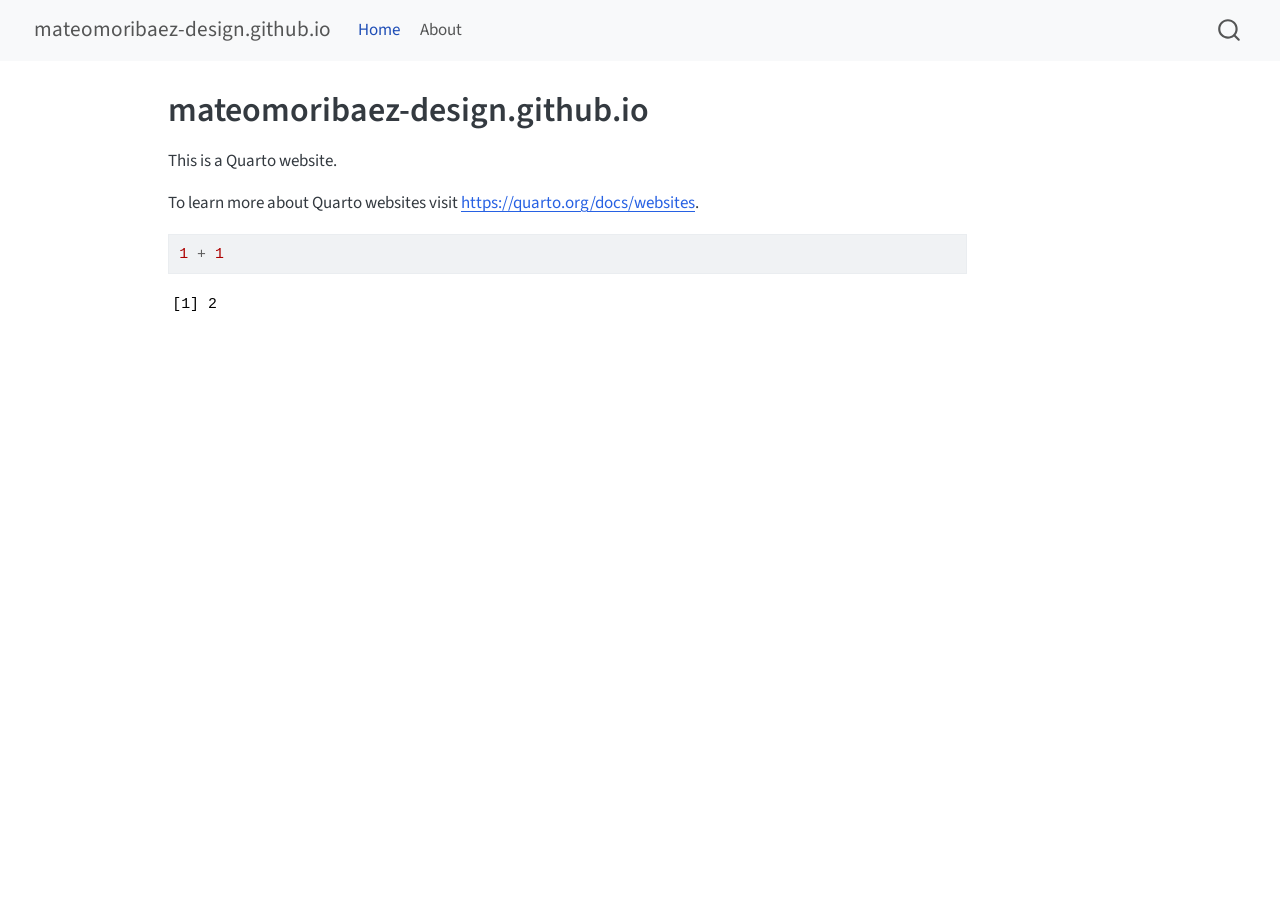
<file: _site/index.html>
<!DOCTYPE html>
<html xmlns="http://www.w3.org/1999/xhtml" lang="en" xml:lang="en"><head>

<meta charset="utf-8">
<meta name="generator" content="quarto-1.8.25">

<meta name="viewport" content="width=device-width, initial-scale=1.0, user-scalable=yes">


<title>mateomoribaez-design.github.io</title>
<style>
code{white-space: pre-wrap;}
span.smallcaps{font-variant: small-caps;}
div.columns{display: flex; gap: min(4vw, 1.5em);}
div.column{flex: auto; overflow-x: auto;}
div.hanging-indent{margin-left: 1.5em; text-indent: -1.5em;}
ul.task-list{list-style: none;}
ul.task-list li input[type="checkbox"] {
  width: 0.8em;
  margin: 0 0.8em 0.2em -1em; /* quarto-specific, see https://github.com/quarto-dev/quarto-cli/issues/4556 */ 
  vertical-align: middle;
}
/* CSS for syntax highlighting */
html { -webkit-text-size-adjust: 100%; }
pre > code.sourceCode { white-space: pre; position: relative; }
pre > code.sourceCode > span { display: inline-block; line-height: 1.25; }
pre > code.sourceCode > span:empty { height: 1.2em; }
.sourceCode { overflow: visible; }
code.sourceCode > span { color: inherit; text-decoration: inherit; }
div.sourceCode { margin: 1em 0; }
pre.sourceCode { margin: 0; }
@media screen {
div.sourceCode { overflow: auto; }
}
@media print {
pre > code.sourceCode { white-space: pre-wrap; }
pre > code.sourceCode > span { text-indent: -5em; padding-left: 5em; }
}
pre.numberSource code
  { counter-reset: source-line 0; }
pre.numberSource code > span
  { position: relative; left: -4em; counter-increment: source-line; }
pre.numberSource code > span > a:first-child::before
  { content: counter(source-line);
    position: relative; left: -1em; text-align: right; vertical-align: baseline;
    border: none; display: inline-block;
    -webkit-touch-callout: none; -webkit-user-select: none;
    -khtml-user-select: none; -moz-user-select: none;
    -ms-user-select: none; user-select: none;
    padding: 0 4px; width: 4em;
  }
pre.numberSource { margin-left: 3em;  padding-left: 4px; }
div.sourceCode
  {   }
@media screen {
pre > code.sourceCode > span > a:first-child::before { text-decoration: underline; }
}
</style>


<script src="site_libs/quarto-nav/quarto-nav.js"></script>
<script src="site_libs/quarto-nav/headroom.min.js"></script>
<script src="site_libs/clipboard/clipboard.min.js"></script>
<script src="site_libs/quarto-search/autocomplete.umd.js"></script>
<script src="site_libs/quarto-search/fuse.min.js"></script>
<script src="site_libs/quarto-search/quarto-search.js"></script>
<meta name="quarto:offset" content="./">
<script src="site_libs/quarto-html/quarto.js" type="module"></script>
<script src="site_libs/quarto-html/tabsets/tabsets.js" type="module"></script>
<script src="site_libs/quarto-html/axe/axe-check.js" type="module"></script>
<script src="site_libs/quarto-html/popper.min.js"></script>
<script src="site_libs/quarto-html/tippy.umd.min.js"></script>
<script src="site_libs/quarto-html/anchor.min.js"></script>
<link href="site_libs/quarto-html/tippy.css" rel="stylesheet">
<link href="site_libs/quarto-html/quarto-syntax-highlighting-7b89279ff1a6dce999919e0e67d4d9ec.css" rel="stylesheet" id="quarto-text-highlighting-styles">
<script src="site_libs/bootstrap/bootstrap.min.js"></script>
<link href="site_libs/bootstrap/bootstrap-icons.css" rel="stylesheet">
<link href="site_libs/bootstrap/bootstrap-5b4ad623e5705c0698d39aec6f10cf02.min.css" rel="stylesheet" append-hash="true" id="quarto-bootstrap" data-mode="light">
<script id="quarto-search-options" type="application/json">{
  "location": "navbar",
  "copy-button": false,
  "collapse-after": 3,
  "panel-placement": "end",
  "type": "overlay",
  "limit": 50,
  "keyboard-shortcut": [
    "f",
    "/",
    "s"
  ],
  "show-item-context": false,
  "language": {
    "search-no-results-text": "No results",
    "search-matching-documents-text": "matching documents",
    "search-copy-link-title": "Copy link to search",
    "search-hide-matches-text": "Hide additional matches",
    "search-more-match-text": "more match in this document",
    "search-more-matches-text": "more matches in this document",
    "search-clear-button-title": "Clear",
    "search-text-placeholder": "",
    "search-detached-cancel-button-title": "Cancel",
    "search-submit-button-title": "Submit",
    "search-label": "Search"
  }
}</script>


<link rel="stylesheet" href="styles.css">
</head>

<body class="nav-fixed quarto-light">

<div id="quarto-search-results"></div>
  <header id="quarto-header" class="headroom fixed-top">
    <nav class="navbar navbar-expand-lg " data-bs-theme="dark">
      <div class="navbar-container container-fluid">
      <div class="navbar-brand-container mx-auto">
    <a href="./index.html" class="navbar-brand navbar-brand-logo">
    </a>
    <a class="navbar-brand" href="./index.html">
    <span class="navbar-title">mateomoribaez-design.github.io</span>
    </a>
  </div>
            <div id="quarto-search" class="" title="Search"></div>
          <button class="navbar-toggler" type="button" data-bs-toggle="collapse" data-bs-target="#navbarCollapse" aria-controls="navbarCollapse" role="menu" aria-expanded="false" aria-label="Toggle navigation" onclick="if (window.quartoToggleHeadroom) { window.quartoToggleHeadroom(); }">
  <span class="navbar-toggler-icon"></span>
</button>
          <div class="collapse navbar-collapse" id="navbarCollapse">
            <ul class="navbar-nav navbar-nav-scroll me-auto">
  <li class="nav-item">
    <a class="nav-link active" href="./index.html" aria-current="page"> 
<span class="menu-text">Home</span></a>
  </li>  
  <li class="nav-item">
    <a class="nav-link" href="./about.html"> 
<span class="menu-text">About</span></a>
  </li>  
</ul>
          </div> <!-- /navcollapse -->
            <div class="quarto-navbar-tools">
</div>
      </div> <!-- /container-fluid -->
    </nav>
</header>
<!-- content -->
<div id="quarto-content" class="quarto-container page-columns page-rows-contents page-layout-article page-navbar">
<!-- sidebar -->
<!-- margin-sidebar -->
    <div id="quarto-margin-sidebar" class="sidebar margin-sidebar zindex-bottom">
        
    </div>
<!-- main -->
<main class="content" id="quarto-document-content">

<header id="title-block-header" class="quarto-title-block default">
<div class="quarto-title">
<h1 class="title">mateomoribaez-design.github.io</h1>
</div>



<div class="quarto-title-meta">

    
  
    
  </div>
  


</header>


<p>This is a Quarto website.</p>
<p>To learn more about Quarto websites visit <a href="https://quarto.org/docs/websites" class="uri">https://quarto.org/docs/websites</a>.</p>
<div class="cell">
<div class="code-copy-outer-scaffold"><div class="sourceCode cell-code" id="cb1"><pre class="sourceCode r code-with-copy"><code class="sourceCode r"><span id="cb1-1"><a href="#cb1-1" aria-hidden="true" tabindex="-1"></a><span class="dv">1</span> <span class="sc">+</span> <span class="dv">1</span></span></code></pre></div><button title="Copy to Clipboard" class="code-copy-button"><i class="bi"></i></button></div>
<div class="cell-output cell-output-stdout">
<pre><code>[1] 2</code></pre>
</div>
</div>



</main> <!-- /main -->
<script id="quarto-html-after-body" type="application/javascript">
  window.document.addEventListener("DOMContentLoaded", function (event) {
    const icon = "";
    const anchorJS = new window.AnchorJS();
    anchorJS.options = {
      placement: 'right',
      icon: icon
    };
    anchorJS.add('.anchored');
    const isCodeAnnotation = (el) => {
      for (const clz of el.classList) {
        if (clz.startsWith('code-annotation-')) {                     
          return true;
        }
      }
      return false;
    }
    const onCopySuccess = function(e) {
      // button target
      const button = e.trigger;
      // don't keep focus
      button.blur();
      // flash "checked"
      button.classList.add('code-copy-button-checked');
      var currentTitle = button.getAttribute("title");
      button.setAttribute("title", "Copied!");
      let tooltip;
      if (window.bootstrap) {
        button.setAttribute("data-bs-toggle", "tooltip");
        button.setAttribute("data-bs-placement", "left");
        button.setAttribute("data-bs-title", "Copied!");
        tooltip = new bootstrap.Tooltip(button, 
          { trigger: "manual", 
            customClass: "code-copy-button-tooltip",
            offset: [0, -8]});
        tooltip.show();    
      }
      setTimeout(function() {
        if (tooltip) {
          tooltip.hide();
          button.removeAttribute("data-bs-title");
          button.removeAttribute("data-bs-toggle");
          button.removeAttribute("data-bs-placement");
        }
        button.setAttribute("title", currentTitle);
        button.classList.remove('code-copy-button-checked');
      }, 1000);
      // clear code selection
      e.clearSelection();
    }
    const getTextToCopy = function(trigger) {
      const outerScaffold = trigger.parentElement.cloneNode(true);
      const codeEl = outerScaffold.querySelector('code');
      for (const childEl of codeEl.children) {
        if (isCodeAnnotation(childEl)) {
          childEl.remove();
        }
      }
      return codeEl.innerText;
    }
    const clipboard = new window.ClipboardJS('.code-copy-button:not([data-in-quarto-modal])', {
      text: getTextToCopy
    });
    clipboard.on('success', onCopySuccess);
    if (window.document.getElementById('quarto-embedded-source-code-modal')) {
      const clipboardModal = new window.ClipboardJS('.code-copy-button[data-in-quarto-modal]', {
        text: getTextToCopy,
        container: window.document.getElementById('quarto-embedded-source-code-modal')
      });
      clipboardModal.on('success', onCopySuccess);
    }
      var localhostRegex = new RegExp(/^(?:http|https):\/\/localhost\:?[0-9]*\//);
      var mailtoRegex = new RegExp(/^mailto:/);
        var filterRegex = new RegExp('/' + window.location.host + '/');
      var isInternal = (href) => {
          return filterRegex.test(href) || localhostRegex.test(href) || mailtoRegex.test(href);
      }
      // Inspect non-navigation links and adorn them if external
     var links = window.document.querySelectorAll('a[href]:not(.nav-link):not(.navbar-brand):not(.toc-action):not(.sidebar-link):not(.sidebar-item-toggle):not(.pagination-link):not(.no-external):not([aria-hidden]):not(.dropdown-item):not(.quarto-navigation-tool):not(.about-link)');
      for (var i=0; i<links.length; i++) {
        const link = links[i];
        if (!isInternal(link.href)) {
          // undo the damage that might have been done by quarto-nav.js in the case of
          // links that we want to consider external
          if (link.dataset.originalHref !== undefined) {
            link.href = link.dataset.originalHref;
          }
        }
      }
    function tippyHover(el, contentFn, onTriggerFn, onUntriggerFn) {
      const config = {
        allowHTML: true,
        maxWidth: 500,
        delay: 100,
        arrow: false,
        appendTo: function(el) {
            return el.parentElement;
        },
        interactive: true,
        interactiveBorder: 10,
        theme: 'quarto',
        placement: 'bottom-start',
      };
      if (contentFn) {
        config.content = contentFn;
      }
      if (onTriggerFn) {
        config.onTrigger = onTriggerFn;
      }
      if (onUntriggerFn) {
        config.onUntrigger = onUntriggerFn;
      }
      window.tippy(el, config); 
    }
    const noterefs = window.document.querySelectorAll('a[role="doc-noteref"]');
    for (var i=0; i<noterefs.length; i++) {
      const ref = noterefs[i];
      tippyHover(ref, function() {
        // use id or data attribute instead here
        let href = ref.getAttribute('data-footnote-href') || ref.getAttribute('href');
        try { href = new URL(href).hash; } catch {}
        const id = href.replace(/^#\/?/, "");
        const note = window.document.getElementById(id);
        if (note) {
          return note.innerHTML;
        } else {
          return "";
        }
      });
    }
    const xrefs = window.document.querySelectorAll('a.quarto-xref');
    const processXRef = (id, note) => {
      // Strip column container classes
      const stripColumnClz = (el) => {
        el.classList.remove("page-full", "page-columns");
        if (el.children) {
          for (const child of el.children) {
            stripColumnClz(child);
          }
        }
      }
      stripColumnClz(note)
      if (id === null || id.startsWith('sec-')) {
        // Special case sections, only their first couple elements
        const container = document.createElement("div");
        if (note.children && note.children.length > 2) {
          container.appendChild(note.children[0].cloneNode(true));
          for (let i = 1; i < note.children.length; i++) {
            const child = note.children[i];
            if (child.tagName === "P" && child.innerText === "") {
              continue;
            } else {
              container.appendChild(child.cloneNode(true));
              break;
            }
          }
          if (window.Quarto?.typesetMath) {
            window.Quarto.typesetMath(container);
          }
          return container.innerHTML
        } else {
          if (window.Quarto?.typesetMath) {
            window.Quarto.typesetMath(note);
          }
          return note.innerHTML;
        }
      } else {
        // Remove any anchor links if they are present
        const anchorLink = note.querySelector('a.anchorjs-link');
        if (anchorLink) {
          anchorLink.remove();
        }
        if (window.Quarto?.typesetMath) {
          window.Quarto.typesetMath(note);
        }
        if (note.classList.contains("callout")) {
          return note.outerHTML;
        } else {
          return note.innerHTML;
        }
      }
    }
    for (var i=0; i<xrefs.length; i++) {
      const xref = xrefs[i];
      tippyHover(xref, undefined, function(instance) {
        instance.disable();
        let url = xref.getAttribute('href');
        let hash = undefined; 
        if (url.startsWith('#')) {
          hash = url;
        } else {
          try { hash = new URL(url).hash; } catch {}
        }
        if (hash) {
          const id = hash.replace(/^#\/?/, "");
          const note = window.document.getElementById(id);
          if (note !== null) {
            try {
              const html = processXRef(id, note.cloneNode(true));
              instance.setContent(html);
            } finally {
              instance.enable();
              instance.show();
            }
          } else {
            // See if we can fetch this
            fetch(url.split('#')[0])
            .then(res => res.text())
            .then(html => {
              const parser = new DOMParser();
              const htmlDoc = parser.parseFromString(html, "text/html");
              const note = htmlDoc.getElementById(id);
              if (note !== null) {
                const html = processXRef(id, note);
                instance.setContent(html);
              } 
            }).finally(() => {
              instance.enable();
              instance.show();
            });
          }
        } else {
          // See if we can fetch a full url (with no hash to target)
          // This is a special case and we should probably do some content thinning / targeting
          fetch(url)
          .then(res => res.text())
          .then(html => {
            const parser = new DOMParser();
            const htmlDoc = parser.parseFromString(html, "text/html");
            const note = htmlDoc.querySelector('main.content');
            if (note !== null) {
              // This should only happen for chapter cross references
              // (since there is no id in the URL)
              // remove the first header
              if (note.children.length > 0 && note.children[0].tagName === "HEADER") {
                note.children[0].remove();
              }
              const html = processXRef(null, note);
              instance.setContent(html);
            } 
          }).finally(() => {
            instance.enable();
            instance.show();
          });
        }
      }, function(instance) {
      });
    }
        let selectedAnnoteEl;
        const selectorForAnnotation = ( cell, annotation) => {
          let cellAttr = 'data-code-cell="' + cell + '"';
          let lineAttr = 'data-code-annotation="' +  annotation + '"';
          const selector = 'span[' + cellAttr + '][' + lineAttr + ']';
          return selector;
        }
        const selectCodeLines = (annoteEl) => {
          const doc = window.document;
          const targetCell = annoteEl.getAttribute("data-target-cell");
          const targetAnnotation = annoteEl.getAttribute("data-target-annotation");
          const annoteSpan = window.document.querySelector(selectorForAnnotation(targetCell, targetAnnotation));
          const lines = annoteSpan.getAttribute("data-code-lines").split(",");
          const lineIds = lines.map((line) => {
            return targetCell + "-" + line;
          })
          let top = null;
          let height = null;
          let parent = null;
          if (lineIds.length > 0) {
              //compute the position of the single el (top and bottom and make a div)
              const el = window.document.getElementById(lineIds[0]);
              top = el.offsetTop;
              height = el.offsetHeight;
              parent = el.parentElement.parentElement;
            if (lineIds.length > 1) {
              const lastEl = window.document.getElementById(lineIds[lineIds.length - 1]);
              const bottom = lastEl.offsetTop + lastEl.offsetHeight;
              height = bottom - top;
            }
            if (top !== null && height !== null && parent !== null) {
              // cook up a div (if necessary) and position it 
              let div = window.document.getElementById("code-annotation-line-highlight");
              if (div === null) {
                div = window.document.createElement("div");
                div.setAttribute("id", "code-annotation-line-highlight");
                div.style.position = 'absolute';
                parent.appendChild(div);
              }
              div.style.top = top - 2 + "px";
              div.style.height = height + 4 + "px";
              div.style.left = 0;
              let gutterDiv = window.document.getElementById("code-annotation-line-highlight-gutter");
              if (gutterDiv === null) {
                gutterDiv = window.document.createElement("div");
                gutterDiv.setAttribute("id", "code-annotation-line-highlight-gutter");
                gutterDiv.style.position = 'absolute';
                const codeCell = window.document.getElementById(targetCell);
                const gutter = codeCell.querySelector('.code-annotation-gutter');
                gutter.appendChild(gutterDiv);
              }
              gutterDiv.style.top = top - 2 + "px";
              gutterDiv.style.height = height + 4 + "px";
            }
            selectedAnnoteEl = annoteEl;
          }
        };
        const unselectCodeLines = () => {
          const elementsIds = ["code-annotation-line-highlight", "code-annotation-line-highlight-gutter"];
          elementsIds.forEach((elId) => {
            const div = window.document.getElementById(elId);
            if (div) {
              div.remove();
            }
          });
          selectedAnnoteEl = undefined;
        };
          // Handle positioning of the toggle
      window.addEventListener(
        "resize",
        throttle(() => {
          elRect = undefined;
          if (selectedAnnoteEl) {
            selectCodeLines(selectedAnnoteEl);
          }
        }, 10)
      );
      function throttle(fn, ms) {
      let throttle = false;
      let timer;
        return (...args) => {
          if(!throttle) { // first call gets through
              fn.apply(this, args);
              throttle = true;
          } else { // all the others get throttled
              if(timer) clearTimeout(timer); // cancel #2
              timer = setTimeout(() => {
                fn.apply(this, args);
                timer = throttle = false;
              }, ms);
          }
        };
      }
        // Attach click handler to the DT
        const annoteDls = window.document.querySelectorAll('dt[data-target-cell]');
        for (const annoteDlNode of annoteDls) {
          annoteDlNode.addEventListener('click', (event) => {
            const clickedEl = event.target;
            if (clickedEl !== selectedAnnoteEl) {
              unselectCodeLines();
              const activeEl = window.document.querySelector('dt[data-target-cell].code-annotation-active');
              if (activeEl) {
                activeEl.classList.remove('code-annotation-active');
              }
              selectCodeLines(clickedEl);
              clickedEl.classList.add('code-annotation-active');
            } else {
              // Unselect the line
              unselectCodeLines();
              clickedEl.classList.remove('code-annotation-active');
            }
          });
        }
    const findCites = (el) => {
      const parentEl = el.parentElement;
      if (parentEl) {
        const cites = parentEl.dataset.cites;
        if (cites) {
          return {
            el,
            cites: cites.split(' ')
          };
        } else {
          return findCites(el.parentElement)
        }
      } else {
        return undefined;
      }
    };
    var bibliorefs = window.document.querySelectorAll('a[role="doc-biblioref"]');
    for (var i=0; i<bibliorefs.length; i++) {
      const ref = bibliorefs[i];
      const citeInfo = findCites(ref);
      if (citeInfo) {
        tippyHover(citeInfo.el, function() {
          var popup = window.document.createElement('div');
          citeInfo.cites.forEach(function(cite) {
            var citeDiv = window.document.createElement('div');
            citeDiv.classList.add('hanging-indent');
            citeDiv.classList.add('csl-entry');
            var biblioDiv = window.document.getElementById('ref-' + cite);
            if (biblioDiv) {
              citeDiv.innerHTML = biblioDiv.innerHTML;
            }
            popup.appendChild(citeDiv);
          });
          return popup.innerHTML;
        });
      }
    }
  });
  </script>
</div> <!-- /content -->




</body></html>
</file>
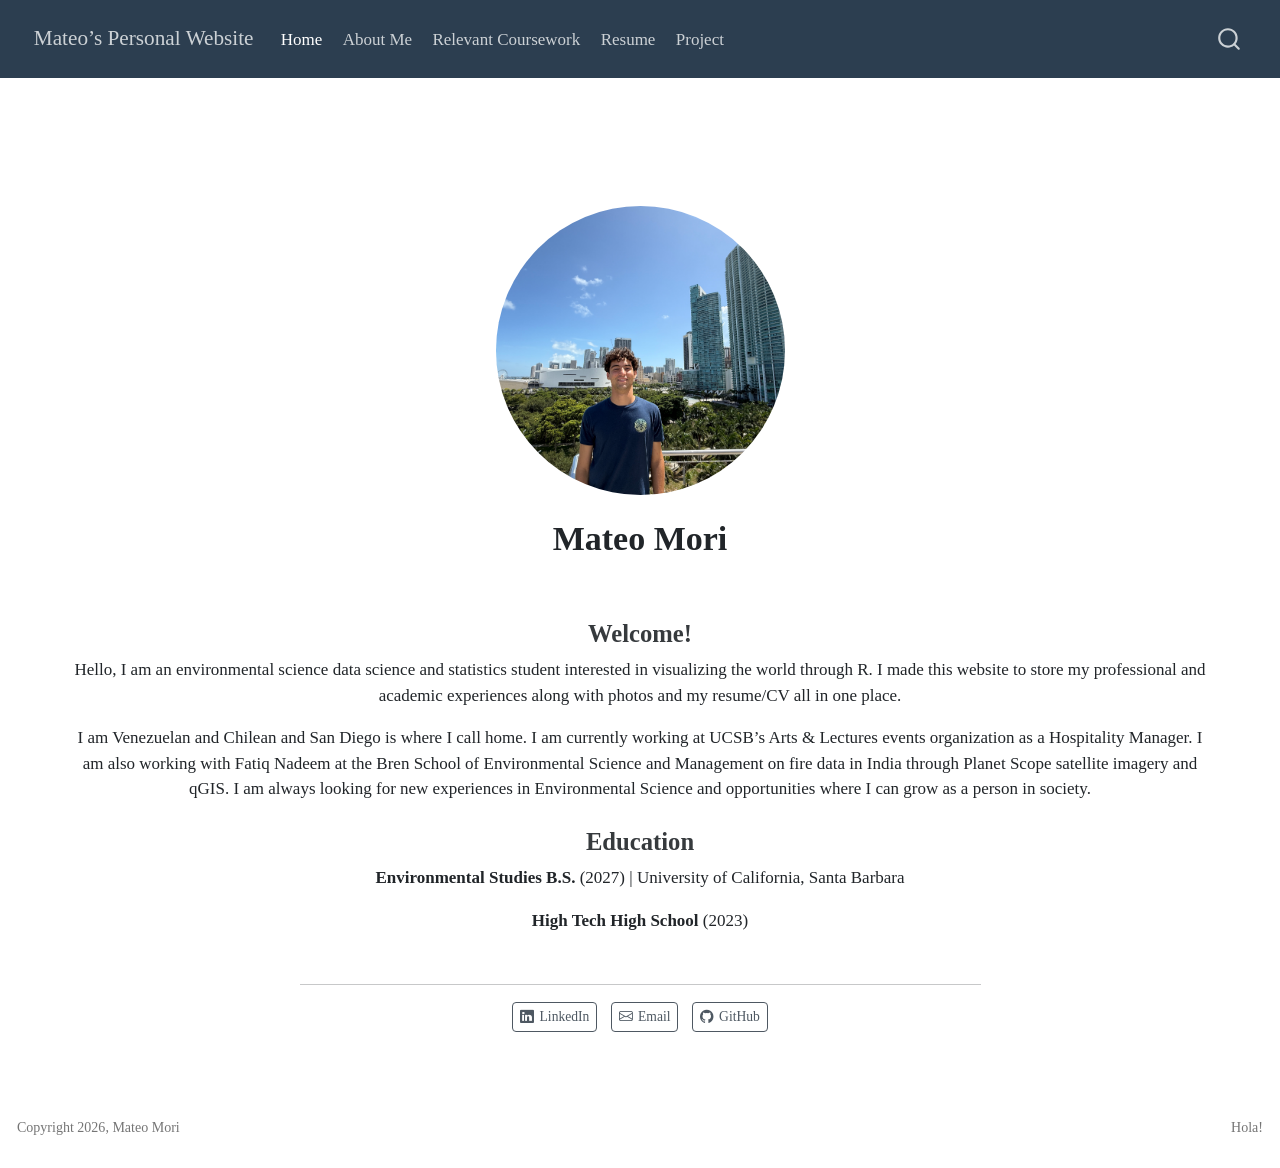
<file: docs/index.html>
<!DOCTYPE html>
<html xmlns="http://www.w3.org/1999/xhtml" lang="en" xml:lang="en"><head>

<meta charset="utf-8">
<meta name="generator" content="quarto-1.8.25">

<meta name="viewport" content="width=device-width, initial-scale=1.0, user-scalable=yes">


<title>Mateo Mori – Mateo’s Personal Website</title>
<style>
code{white-space: pre-wrap;}
span.smallcaps{font-variant: small-caps;}
div.columns{display: flex; gap: min(4vw, 1.5em);}
div.column{flex: auto; overflow-x: auto;}
div.hanging-indent{margin-left: 1.5em; text-indent: -1.5em;}
ul.task-list{list-style: none;}
ul.task-list li input[type="checkbox"] {
  width: 0.8em;
  margin: 0 0.8em 0.2em -1em; /* quarto-specific, see https://github.com/quarto-dev/quarto-cli/issues/4556 */ 
  vertical-align: middle;
}
</style>


<script src="site_libs/quarto-nav/quarto-nav.js"></script>
<script src="site_libs/quarto-nav/headroom.min.js"></script>
<script src="site_libs/clipboard/clipboard.min.js"></script>
<script src="site_libs/quarto-search/autocomplete.umd.js"></script>
<script src="site_libs/quarto-search/fuse.min.js"></script>
<script src="site_libs/quarto-search/quarto-search.js"></script>
<meta name="quarto:offset" content="./">
<script src="site_libs/quarto-html/quarto.js" type="module"></script>
<script src="site_libs/quarto-html/tabsets/tabsets.js" type="module"></script>
<script src="site_libs/quarto-html/axe/axe-check.js" type="module"></script>
<script src="site_libs/quarto-html/popper.min.js"></script>
<script src="site_libs/quarto-html/tippy.umd.min.js"></script>
<link href="site_libs/quarto-html/tippy.css" rel="stylesheet">
<link href="site_libs/quarto-html/quarto-syntax-highlighting-7b89279ff1a6dce999919e0e67d4d9ec.css" rel="stylesheet" id="quarto-text-highlighting-styles">
<script src="site_libs/bootstrap/bootstrap.min.js"></script>
<link href="site_libs/bootstrap/bootstrap-icons.css" rel="stylesheet">
<link href="site_libs/bootstrap/bootstrap-2e5754ae120d503d363c112a2d112bda.min.css" rel="stylesheet" append-hash="true" id="quarto-bootstrap" data-mode="light">
<script id="quarto-search-options" type="application/json">{
  "location": "navbar",
  "copy-button": false,
  "collapse-after": 3,
  "panel-placement": "end",
  "type": "overlay",
  "limit": 50,
  "keyboard-shortcut": [
    "f",
    "/",
    "s"
  ],
  "show-item-context": false,
  "language": {
    "search-no-results-text": "No results",
    "search-matching-documents-text": "matching documents",
    "search-copy-link-title": "Copy link to search",
    "search-hide-matches-text": "Hide additional matches",
    "search-more-match-text": "more match in this document",
    "search-more-matches-text": "more matches in this document",
    "search-clear-button-title": "Clear",
    "search-text-placeholder": "",
    "search-detached-cancel-button-title": "Cancel",
    "search-submit-button-title": "Submit",
    "search-label": "Search"
  }
}</script>


<link rel="stylesheet" href="styles.css">
</head>

<body class="nav-fixed quarto-light">

<div id="quarto-search-results"></div>
  <header id="quarto-header" class="headroom fixed-top">
    <nav class="navbar navbar-expand-lg " data-bs-theme="dark">
      <div class="navbar-container container-fluid">
      <div class="navbar-brand-container mx-auto">
    <a href="./index.html" class="navbar-brand navbar-brand-logo">
    </a>
    <a class="navbar-brand" href="./index.html">
    <span class="navbar-title">Mateo’s Personal Website</span>
    </a>
  </div>
            <div id="quarto-search" class="" title="Search"></div>
          <button class="navbar-toggler" type="button" data-bs-toggle="collapse" data-bs-target="#navbarCollapse" aria-controls="navbarCollapse" role="menu" aria-expanded="false" aria-label="Toggle navigation" onclick="if (window.quartoToggleHeadroom) { window.quartoToggleHeadroom(); }">
  <span class="navbar-toggler-icon"></span>
</button>
          <div class="collapse navbar-collapse" id="navbarCollapse">
            <ul class="navbar-nav navbar-nav-scroll me-auto">
  <li class="nav-item">
    <a class="nav-link active" href="./index.html" aria-current="page"> 
<span class="menu-text">Home</span></a>
  </li>  
  <li class="nav-item">
    <a class="nav-link" href="./about.html"> 
<span class="menu-text">About Me</span></a>
  </li>  
  <li class="nav-item">
    <a class="nav-link" href="./relevant_coursework.html"> 
<span class="menu-text">Relevant Coursework</span></a>
  </li>  
  <li class="nav-item">
    <a class="nav-link" href="./resume.html"> 
<span class="menu-text">Resume</span></a>
  </li>  
  <li class="nav-item">
    <a class="nav-link" href="./Project.html"> 
<span class="menu-text">Project</span></a>
  </li>  
</ul>
          </div> <!-- /navcollapse -->
            <div class="quarto-navbar-tools">
</div>
      </div> <!-- /container-fluid -->
    </nav>
</header>
<!-- content -->
<div id="quarto-content" class="quarto-container page-columns page-rows-contents page-layout-full page-navbar">
<!-- sidebar -->
<!-- margin-sidebar -->
    
<!-- main -->
<div class="quarto-about-jolla column-page">
  <img src="images/IMG_1684.jpeg" class="about-image
  round " style="height: 17em; width: 17em;">
 <header id="title-block-header" class="quarto-title-block default">
<div class="quarto-title">
<h1 class="title">Mateo Mori</h1>
</div>
<div class="quarto-title-meta column-page">
  </div>
</header><main class="content column-page" id="quarto-document-content">
<section id="welcome" class="level3">
<h3 data-anchor-id="welcome">Welcome!</h3>
<p>Hello, I am an environmental science data science and statistics student interested in visualizing the world through R. I made this website to store my professional and academic experiences along with photos and my resume/CV all in one place.</p>
<p>I am Venezuelan and Chilean and San Diego is where I call home. I am currently working at UCSB’s Arts &amp; Lectures events organization as a Hospitality Manager. I am also working with Fatiq Nadeem at the Bren School of Environmental Science and Management on fire data in India through Planet Scope satellite imagery and qGIS. I am always looking for new experiences in Environmental Science and opportunities where I can grow as a person in society.</p>
</section>
<section id="education" class="level3">
<h3 data-anchor-id="education">Education</h3>
<p><strong>Environmental Studies B.S.</strong> (2027) | University of California, Santa Barbara</p>
<p><strong>High Tech High School</strong> (2023)</p>


</section>
</main> 
  <hr class="about-sep">
   <div class="about-links">
  <a href="https://www.linkedin.com/in/mateo-mori-1a6351208/" class="about-link" rel="" target="">
    <i class="bi bi-linkedin"></i>
     <span class="about-link-text">LinkedIn</span>
  </a>
  <a href="/mateomoribaez@ucsb.edu" class="about-link" rel="" target="">
    <i class="bi bi-envelope"></i>
     <span class="about-link-text">Email</span>
  </a>
  <a href="https://github.com/mateomoribaez-design" class="about-link" rel="" target="_blank">
    <i class="bi bi-github"></i>
     <span class="about-link-text">GitHub</span>
  </a>
</div>
</div>
 <!-- /main -->
<script id="quarto-html-after-body" type="application/javascript">
  window.document.addEventListener("DOMContentLoaded", function (event) {
    const isCodeAnnotation = (el) => {
      for (const clz of el.classList) {
        if (clz.startsWith('code-annotation-')) {                     
          return true;
        }
      }
      return false;
    }
    const onCopySuccess = function(e) {
      // button target
      const button = e.trigger;
      // don't keep focus
      button.blur();
      // flash "checked"
      button.classList.add('code-copy-button-checked');
      var currentTitle = button.getAttribute("title");
      button.setAttribute("title", "Copied!");
      let tooltip;
      if (window.bootstrap) {
        button.setAttribute("data-bs-toggle", "tooltip");
        button.setAttribute("data-bs-placement", "left");
        button.setAttribute("data-bs-title", "Copied!");
        tooltip = new bootstrap.Tooltip(button, 
          { trigger: "manual", 
            customClass: "code-copy-button-tooltip",
            offset: [0, -8]});
        tooltip.show();    
      }
      setTimeout(function() {
        if (tooltip) {
          tooltip.hide();
          button.removeAttribute("data-bs-title");
          button.removeAttribute("data-bs-toggle");
          button.removeAttribute("data-bs-placement");
        }
        button.setAttribute("title", currentTitle);
        button.classList.remove('code-copy-button-checked');
      }, 1000);
      // clear code selection
      e.clearSelection();
    }
    const getTextToCopy = function(trigger) {
      const outerScaffold = trigger.parentElement.cloneNode(true);
      const codeEl = outerScaffold.querySelector('code');
      for (const childEl of codeEl.children) {
        if (isCodeAnnotation(childEl)) {
          childEl.remove();
        }
      }
      return codeEl.innerText;
    }
    const clipboard = new window.ClipboardJS('.code-copy-button:not([data-in-quarto-modal])', {
      text: getTextToCopy
    });
    clipboard.on('success', onCopySuccess);
    if (window.document.getElementById('quarto-embedded-source-code-modal')) {
      const clipboardModal = new window.ClipboardJS('.code-copy-button[data-in-quarto-modal]', {
        text: getTextToCopy,
        container: window.document.getElementById('quarto-embedded-source-code-modal')
      });
      clipboardModal.on('success', onCopySuccess);
    }
      var localhostRegex = new RegExp(/^(?:http|https):\/\/localhost\:?[0-9]*\//);
      var mailtoRegex = new RegExp(/^mailto:/);
        var filterRegex = new RegExp('/' + window.location.host + '/');
      var isInternal = (href) => {
          return filterRegex.test(href) || localhostRegex.test(href) || mailtoRegex.test(href);
      }
      // Inspect non-navigation links and adorn them if external
     var links = window.document.querySelectorAll('a[href]:not(.nav-link):not(.navbar-brand):not(.toc-action):not(.sidebar-link):not(.sidebar-item-toggle):not(.pagination-link):not(.no-external):not([aria-hidden]):not(.dropdown-item):not(.quarto-navigation-tool):not(.about-link)');
      for (var i=0; i<links.length; i++) {
        const link = links[i];
        if (!isInternal(link.href)) {
          // undo the damage that might have been done by quarto-nav.js in the case of
          // links that we want to consider external
          if (link.dataset.originalHref !== undefined) {
            link.href = link.dataset.originalHref;
          }
        }
      }
    function tippyHover(el, contentFn, onTriggerFn, onUntriggerFn) {
      const config = {
        allowHTML: true,
        maxWidth: 500,
        delay: 100,
        arrow: false,
        appendTo: function(el) {
            return el.parentElement;
        },
        interactive: true,
        interactiveBorder: 10,
        theme: 'quarto',
        placement: 'bottom-start',
      };
      if (contentFn) {
        config.content = contentFn;
      }
      if (onTriggerFn) {
        config.onTrigger = onTriggerFn;
      }
      if (onUntriggerFn) {
        config.onUntrigger = onUntriggerFn;
      }
      window.tippy(el, config); 
    }
    const noterefs = window.document.querySelectorAll('a[role="doc-noteref"]');
    for (var i=0; i<noterefs.length; i++) {
      const ref = noterefs[i];
      tippyHover(ref, function() {
        // use id or data attribute instead here
        let href = ref.getAttribute('data-footnote-href') || ref.getAttribute('href');
        try { href = new URL(href).hash; } catch {}
        const id = href.replace(/^#\/?/, "");
        const note = window.document.getElementById(id);
        if (note) {
          return note.innerHTML;
        } else {
          return "";
        }
      });
    }
    const xrefs = window.document.querySelectorAll('a.quarto-xref');
    const processXRef = (id, note) => {
      // Strip column container classes
      const stripColumnClz = (el) => {
        el.classList.remove("page-full", "page-columns");
        if (el.children) {
          for (const child of el.children) {
            stripColumnClz(child);
          }
        }
      }
      stripColumnClz(note)
      if (id === null || id.startsWith('sec-')) {
        // Special case sections, only their first couple elements
        const container = document.createElement("div");
        if (note.children && note.children.length > 2) {
          container.appendChild(note.children[0].cloneNode(true));
          for (let i = 1; i < note.children.length; i++) {
            const child = note.children[i];
            if (child.tagName === "P" && child.innerText === "") {
              continue;
            } else {
              container.appendChild(child.cloneNode(true));
              break;
            }
          }
          if (window.Quarto?.typesetMath) {
            window.Quarto.typesetMath(container);
          }
          return container.innerHTML
        } else {
          if (window.Quarto?.typesetMath) {
            window.Quarto.typesetMath(note);
          }
          return note.innerHTML;
        }
      } else {
        // Remove any anchor links if they are present
        const anchorLink = note.querySelector('a.anchorjs-link');
        if (anchorLink) {
          anchorLink.remove();
        }
        if (window.Quarto?.typesetMath) {
          window.Quarto.typesetMath(note);
        }
        if (note.classList.contains("callout")) {
          return note.outerHTML;
        } else {
          return note.innerHTML;
        }
      }
    }
    for (var i=0; i<xrefs.length; i++) {
      const xref = xrefs[i];
      tippyHover(xref, undefined, function(instance) {
        instance.disable();
        let url = xref.getAttribute('href');
        let hash = undefined; 
        if (url.startsWith('#')) {
          hash = url;
        } else {
          try { hash = new URL(url).hash; } catch {}
        }
        if (hash) {
          const id = hash.replace(/^#\/?/, "");
          const note = window.document.getElementById(id);
          if (note !== null) {
            try {
              const html = processXRef(id, note.cloneNode(true));
              instance.setContent(html);
            } finally {
              instance.enable();
              instance.show();
            }
          } else {
            // See if we can fetch this
            fetch(url.split('#')[0])
            .then(res => res.text())
            .then(html => {
              const parser = new DOMParser();
              const htmlDoc = parser.parseFromString(html, "text/html");
              const note = htmlDoc.getElementById(id);
              if (note !== null) {
                const html = processXRef(id, note);
                instance.setContent(html);
              } 
            }).finally(() => {
              instance.enable();
              instance.show();
            });
          }
        } else {
          // See if we can fetch a full url (with no hash to target)
          // This is a special case and we should probably do some content thinning / targeting
          fetch(url)
          .then(res => res.text())
          .then(html => {
            const parser = new DOMParser();
            const htmlDoc = parser.parseFromString(html, "text/html");
            const note = htmlDoc.querySelector('main.content');
            if (note !== null) {
              // This should only happen for chapter cross references
              // (since there is no id in the URL)
              // remove the first header
              if (note.children.length > 0 && note.children[0].tagName === "HEADER") {
                note.children[0].remove();
              }
              const html = processXRef(null, note);
              instance.setContent(html);
            } 
          }).finally(() => {
            instance.enable();
            instance.show();
          });
        }
      }, function(instance) {
      });
    }
        let selectedAnnoteEl;
        const selectorForAnnotation = ( cell, annotation) => {
          let cellAttr = 'data-code-cell="' + cell + '"';
          let lineAttr = 'data-code-annotation="' +  annotation + '"';
          const selector = 'span[' + cellAttr + '][' + lineAttr + ']';
          return selector;
        }
        const selectCodeLines = (annoteEl) => {
          const doc = window.document;
          const targetCell = annoteEl.getAttribute("data-target-cell");
          const targetAnnotation = annoteEl.getAttribute("data-target-annotation");
          const annoteSpan = window.document.querySelector(selectorForAnnotation(targetCell, targetAnnotation));
          const lines = annoteSpan.getAttribute("data-code-lines").split(",");
          const lineIds = lines.map((line) => {
            return targetCell + "-" + line;
          })
          let top = null;
          let height = null;
          let parent = null;
          if (lineIds.length > 0) {
              //compute the position of the single el (top and bottom and make a div)
              const el = window.document.getElementById(lineIds[0]);
              top = el.offsetTop;
              height = el.offsetHeight;
              parent = el.parentElement.parentElement;
            if (lineIds.length > 1) {
              const lastEl = window.document.getElementById(lineIds[lineIds.length - 1]);
              const bottom = lastEl.offsetTop + lastEl.offsetHeight;
              height = bottom - top;
            }
            if (top !== null && height !== null && parent !== null) {
              // cook up a div (if necessary) and position it 
              let div = window.document.getElementById("code-annotation-line-highlight");
              if (div === null) {
                div = window.document.createElement("div");
                div.setAttribute("id", "code-annotation-line-highlight");
                div.style.position = 'absolute';
                parent.appendChild(div);
              }
              div.style.top = top - 2 + "px";
              div.style.height = height + 4 + "px";
              div.style.left = 0;
              let gutterDiv = window.document.getElementById("code-annotation-line-highlight-gutter");
              if (gutterDiv === null) {
                gutterDiv = window.document.createElement("div");
                gutterDiv.setAttribute("id", "code-annotation-line-highlight-gutter");
                gutterDiv.style.position = 'absolute';
                const codeCell = window.document.getElementById(targetCell);
                const gutter = codeCell.querySelector('.code-annotation-gutter');
                gutter.appendChild(gutterDiv);
              }
              gutterDiv.style.top = top - 2 + "px";
              gutterDiv.style.height = height + 4 + "px";
            }
            selectedAnnoteEl = annoteEl;
          }
        };
        const unselectCodeLines = () => {
          const elementsIds = ["code-annotation-line-highlight", "code-annotation-line-highlight-gutter"];
          elementsIds.forEach((elId) => {
            const div = window.document.getElementById(elId);
            if (div) {
              div.remove();
            }
          });
          selectedAnnoteEl = undefined;
        };
          // Handle positioning of the toggle
      window.addEventListener(
        "resize",
        throttle(() => {
          elRect = undefined;
          if (selectedAnnoteEl) {
            selectCodeLines(selectedAnnoteEl);
          }
        }, 10)
      );
      function throttle(fn, ms) {
      let throttle = false;
      let timer;
        return (...args) => {
          if(!throttle) { // first call gets through
              fn.apply(this, args);
              throttle = true;
          } else { // all the others get throttled
              if(timer) clearTimeout(timer); // cancel #2
              timer = setTimeout(() => {
                fn.apply(this, args);
                timer = throttle = false;
              }, ms);
          }
        };
      }
        // Attach click handler to the DT
        const annoteDls = window.document.querySelectorAll('dt[data-target-cell]');
        for (const annoteDlNode of annoteDls) {
          annoteDlNode.addEventListener('click', (event) => {
            const clickedEl = event.target;
            if (clickedEl !== selectedAnnoteEl) {
              unselectCodeLines();
              const activeEl = window.document.querySelector('dt[data-target-cell].code-annotation-active');
              if (activeEl) {
                activeEl.classList.remove('code-annotation-active');
              }
              selectCodeLines(clickedEl);
              clickedEl.classList.add('code-annotation-active');
            } else {
              // Unselect the line
              unselectCodeLines();
              clickedEl.classList.remove('code-annotation-active');
            }
          });
        }
    const findCites = (el) => {
      const parentEl = el.parentElement;
      if (parentEl) {
        const cites = parentEl.dataset.cites;
        if (cites) {
          return {
            el,
            cites: cites.split(' ')
          };
        } else {
          return findCites(el.parentElement)
        }
      } else {
        return undefined;
      }
    };
    var bibliorefs = window.document.querySelectorAll('a[role="doc-biblioref"]');
    for (var i=0; i<bibliorefs.length; i++) {
      const ref = bibliorefs[i];
      const citeInfo = findCites(ref);
      if (citeInfo) {
        tippyHover(citeInfo.el, function() {
          var popup = window.document.createElement('div');
          citeInfo.cites.forEach(function(cite) {
            var citeDiv = window.document.createElement('div');
            citeDiv.classList.add('hanging-indent');
            citeDiv.classList.add('csl-entry');
            var biblioDiv = window.document.getElementById('ref-' + cite);
            if (biblioDiv) {
              citeDiv.innerHTML = biblioDiv.innerHTML;
            }
            popup.appendChild(citeDiv);
          });
          return popup.innerHTML;
        });
      }
    }
  });
  </script>
</div> <!-- /content -->
<footer class="footer">
  <div class="nav-footer">
    <div class="nav-footer-left">
<p>Copyright 2026, Mateo Mori</p>
</div>   
    <div class="nav-footer-center">
      &nbsp;
    </div>
    <div class="nav-footer-right">
<p>Hola!</p>
</div>
  </div>
</footer>




</body></html>
</file>
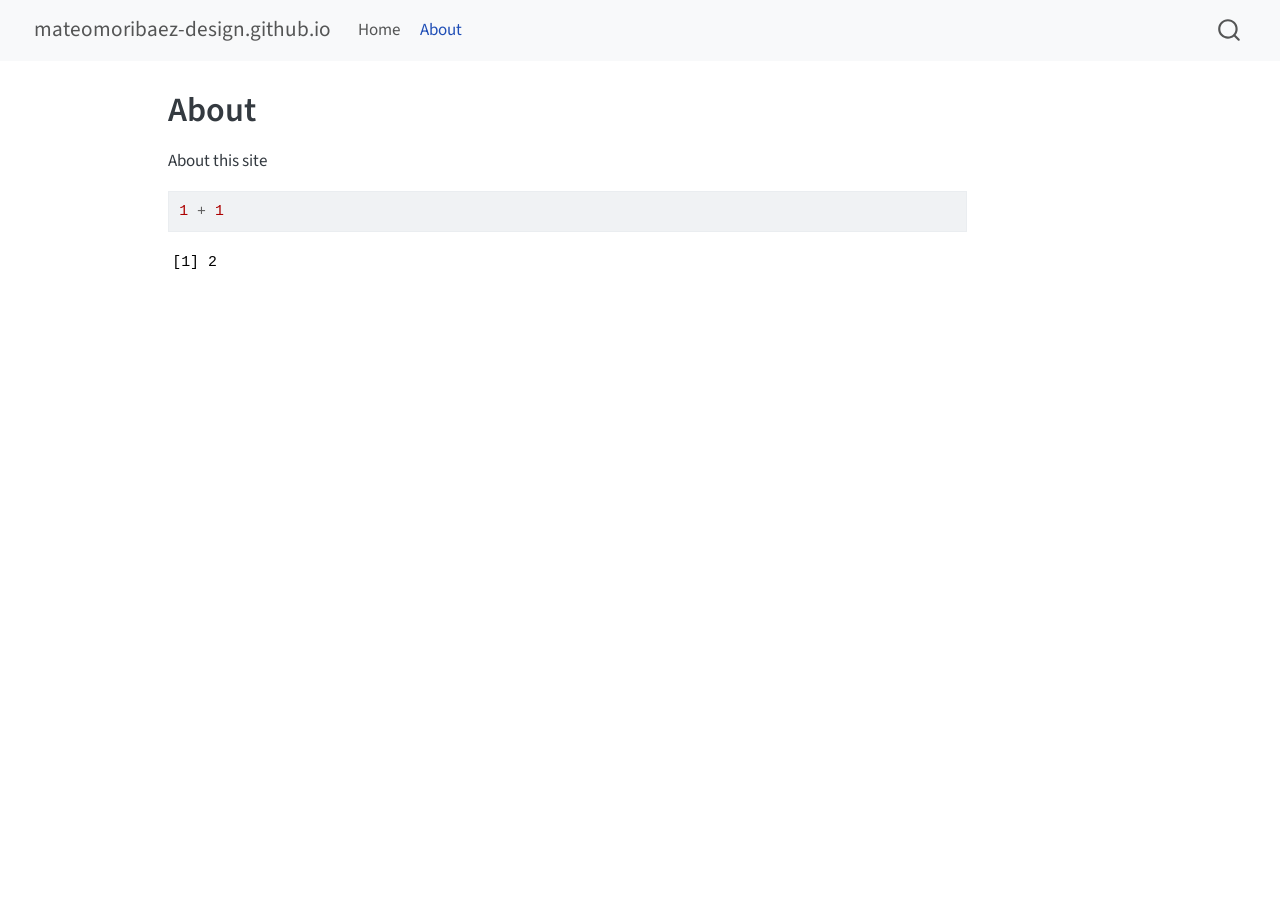
<file: _site/about.html>
<!DOCTYPE html>
<html xmlns="http://www.w3.org/1999/xhtml" lang="en" xml:lang="en"><head>

<meta charset="utf-8">
<meta name="generator" content="quarto-1.8.25">

<meta name="viewport" content="width=device-width, initial-scale=1.0, user-scalable=yes">


<title>About – mateomoribaez-design.github.io</title>
<style>
code{white-space: pre-wrap;}
span.smallcaps{font-variant: small-caps;}
div.columns{display: flex; gap: min(4vw, 1.5em);}
div.column{flex: auto; overflow-x: auto;}
div.hanging-indent{margin-left: 1.5em; text-indent: -1.5em;}
ul.task-list{list-style: none;}
ul.task-list li input[type="checkbox"] {
  width: 0.8em;
  margin: 0 0.8em 0.2em -1em; /* quarto-specific, see https://github.com/quarto-dev/quarto-cli/issues/4556 */ 
  vertical-align: middle;
}
/* CSS for syntax highlighting */
html { -webkit-text-size-adjust: 100%; }
pre > code.sourceCode { white-space: pre; position: relative; }
pre > code.sourceCode > span { display: inline-block; line-height: 1.25; }
pre > code.sourceCode > span:empty { height: 1.2em; }
.sourceCode { overflow: visible; }
code.sourceCode > span { color: inherit; text-decoration: inherit; }
div.sourceCode { margin: 1em 0; }
pre.sourceCode { margin: 0; }
@media screen {
div.sourceCode { overflow: auto; }
}
@media print {
pre > code.sourceCode { white-space: pre-wrap; }
pre > code.sourceCode > span { text-indent: -5em; padding-left: 5em; }
}
pre.numberSource code
  { counter-reset: source-line 0; }
pre.numberSource code > span
  { position: relative; left: -4em; counter-increment: source-line; }
pre.numberSource code > span > a:first-child::before
  { content: counter(source-line);
    position: relative; left: -1em; text-align: right; vertical-align: baseline;
    border: none; display: inline-block;
    -webkit-touch-callout: none; -webkit-user-select: none;
    -khtml-user-select: none; -moz-user-select: none;
    -ms-user-select: none; user-select: none;
    padding: 0 4px; width: 4em;
  }
pre.numberSource { margin-left: 3em;  padding-left: 4px; }
div.sourceCode
  {   }
@media screen {
pre > code.sourceCode > span > a:first-child::before { text-decoration: underline; }
}
</style>


<script src="site_libs/quarto-nav/quarto-nav.js"></script>
<script src="site_libs/quarto-nav/headroom.min.js"></script>
<script src="site_libs/clipboard/clipboard.min.js"></script>
<script src="site_libs/quarto-search/autocomplete.umd.js"></script>
<script src="site_libs/quarto-search/fuse.min.js"></script>
<script src="site_libs/quarto-search/quarto-search.js"></script>
<meta name="quarto:offset" content="./">
<script src="site_libs/quarto-html/quarto.js" type="module"></script>
<script src="site_libs/quarto-html/tabsets/tabsets.js" type="module"></script>
<script src="site_libs/quarto-html/axe/axe-check.js" type="module"></script>
<script src="site_libs/quarto-html/popper.min.js"></script>
<script src="site_libs/quarto-html/tippy.umd.min.js"></script>
<script src="site_libs/quarto-html/anchor.min.js"></script>
<link href="site_libs/quarto-html/tippy.css" rel="stylesheet">
<link href="site_libs/quarto-html/quarto-syntax-highlighting-7b89279ff1a6dce999919e0e67d4d9ec.css" rel="stylesheet" id="quarto-text-highlighting-styles">
<script src="site_libs/bootstrap/bootstrap.min.js"></script>
<link href="site_libs/bootstrap/bootstrap-icons.css" rel="stylesheet">
<link href="site_libs/bootstrap/bootstrap-5b4ad623e5705c0698d39aec6f10cf02.min.css" rel="stylesheet" append-hash="true" id="quarto-bootstrap" data-mode="light">
<script id="quarto-search-options" type="application/json">{
  "location": "navbar",
  "copy-button": false,
  "collapse-after": 3,
  "panel-placement": "end",
  "type": "overlay",
  "limit": 50,
  "keyboard-shortcut": [
    "f",
    "/",
    "s"
  ],
  "show-item-context": false,
  "language": {
    "search-no-results-text": "No results",
    "search-matching-documents-text": "matching documents",
    "search-copy-link-title": "Copy link to search",
    "search-hide-matches-text": "Hide additional matches",
    "search-more-match-text": "more match in this document",
    "search-more-matches-text": "more matches in this document",
    "search-clear-button-title": "Clear",
    "search-text-placeholder": "",
    "search-detached-cancel-button-title": "Cancel",
    "search-submit-button-title": "Submit",
    "search-label": "Search"
  }
}</script>


<link rel="stylesheet" href="styles.css">
</head>

<body class="nav-fixed quarto-light">

<div id="quarto-search-results"></div>
  <header id="quarto-header" class="headroom fixed-top">
    <nav class="navbar navbar-expand-lg " data-bs-theme="dark">
      <div class="navbar-container container-fluid">
      <div class="navbar-brand-container mx-auto">
    <a href="./index.html" class="navbar-brand navbar-brand-logo">
    </a>
    <a class="navbar-brand" href="./index.html">
    <span class="navbar-title">mateomoribaez-design.github.io</span>
    </a>
  </div>
            <div id="quarto-search" class="" title="Search"></div>
          <button class="navbar-toggler" type="button" data-bs-toggle="collapse" data-bs-target="#navbarCollapse" aria-controls="navbarCollapse" role="menu" aria-expanded="false" aria-label="Toggle navigation" onclick="if (window.quartoToggleHeadroom) { window.quartoToggleHeadroom(); }">
  <span class="navbar-toggler-icon"></span>
</button>
          <div class="collapse navbar-collapse" id="navbarCollapse">
            <ul class="navbar-nav navbar-nav-scroll me-auto">
  <li class="nav-item">
    <a class="nav-link" href="./index.html"> 
<span class="menu-text">Home</span></a>
  </li>  
  <li class="nav-item">
    <a class="nav-link active" href="./about.html" aria-current="page"> 
<span class="menu-text">About</span></a>
  </li>  
</ul>
          </div> <!-- /navcollapse -->
            <div class="quarto-navbar-tools">
</div>
      </div> <!-- /container-fluid -->
    </nav>
</header>
<!-- content -->
<div id="quarto-content" class="quarto-container page-columns page-rows-contents page-layout-article page-navbar">
<!-- sidebar -->
<!-- margin-sidebar -->
    <div id="quarto-margin-sidebar" class="sidebar margin-sidebar zindex-bottom">
        
    </div>
<!-- main -->
<main class="content" id="quarto-document-content">

<header id="title-block-header" class="quarto-title-block default">
<div class="quarto-title">
<h1 class="title">About</h1>
</div>



<div class="quarto-title-meta">

    
  
    
  </div>
  


</header>


<p>About this site</p>
<div class="cell">
<div class="code-copy-outer-scaffold"><div class="sourceCode cell-code" id="cb1"><pre class="sourceCode r code-with-copy"><code class="sourceCode r"><span id="cb1-1"><a href="#cb1-1" aria-hidden="true" tabindex="-1"></a><span class="dv">1</span> <span class="sc">+</span> <span class="dv">1</span></span></code></pre></div><button title="Copy to Clipboard" class="code-copy-button"><i class="bi"></i></button></div>
<div class="cell-output cell-output-stdout">
<pre><code>[1] 2</code></pre>
</div>
</div>



</main> <!-- /main -->
<script id="quarto-html-after-body" type="application/javascript">
  window.document.addEventListener("DOMContentLoaded", function (event) {
    const icon = "";
    const anchorJS = new window.AnchorJS();
    anchorJS.options = {
      placement: 'right',
      icon: icon
    };
    anchorJS.add('.anchored');
    const isCodeAnnotation = (el) => {
      for (const clz of el.classList) {
        if (clz.startsWith('code-annotation-')) {                     
          return true;
        }
      }
      return false;
    }
    const onCopySuccess = function(e) {
      // button target
      const button = e.trigger;
      // don't keep focus
      button.blur();
      // flash "checked"
      button.classList.add('code-copy-button-checked');
      var currentTitle = button.getAttribute("title");
      button.setAttribute("title", "Copied!");
      let tooltip;
      if (window.bootstrap) {
        button.setAttribute("data-bs-toggle", "tooltip");
        button.setAttribute("data-bs-placement", "left");
        button.setAttribute("data-bs-title", "Copied!");
        tooltip = new bootstrap.Tooltip(button, 
          { trigger: "manual", 
            customClass: "code-copy-button-tooltip",
            offset: [0, -8]});
        tooltip.show();    
      }
      setTimeout(function() {
        if (tooltip) {
          tooltip.hide();
          button.removeAttribute("data-bs-title");
          button.removeAttribute("data-bs-toggle");
          button.removeAttribute("data-bs-placement");
        }
        button.setAttribute("title", currentTitle);
        button.classList.remove('code-copy-button-checked');
      }, 1000);
      // clear code selection
      e.clearSelection();
    }
    const getTextToCopy = function(trigger) {
      const outerScaffold = trigger.parentElement.cloneNode(true);
      const codeEl = outerScaffold.querySelector('code');
      for (const childEl of codeEl.children) {
        if (isCodeAnnotation(childEl)) {
          childEl.remove();
        }
      }
      return codeEl.innerText;
    }
    const clipboard = new window.ClipboardJS('.code-copy-button:not([data-in-quarto-modal])', {
      text: getTextToCopy
    });
    clipboard.on('success', onCopySuccess);
    if (window.document.getElementById('quarto-embedded-source-code-modal')) {
      const clipboardModal = new window.ClipboardJS('.code-copy-button[data-in-quarto-modal]', {
        text: getTextToCopy,
        container: window.document.getElementById('quarto-embedded-source-code-modal')
      });
      clipboardModal.on('success', onCopySuccess);
    }
      var localhostRegex = new RegExp(/^(?:http|https):\/\/localhost\:?[0-9]*\//);
      var mailtoRegex = new RegExp(/^mailto:/);
        var filterRegex = new RegExp('/' + window.location.host + '/');
      var isInternal = (href) => {
          return filterRegex.test(href) || localhostRegex.test(href) || mailtoRegex.test(href);
      }
      // Inspect non-navigation links and adorn them if external
     var links = window.document.querySelectorAll('a[href]:not(.nav-link):not(.navbar-brand):not(.toc-action):not(.sidebar-link):not(.sidebar-item-toggle):not(.pagination-link):not(.no-external):not([aria-hidden]):not(.dropdown-item):not(.quarto-navigation-tool):not(.about-link)');
      for (var i=0; i<links.length; i++) {
        const link = links[i];
        if (!isInternal(link.href)) {
          // undo the damage that might have been done by quarto-nav.js in the case of
          // links that we want to consider external
          if (link.dataset.originalHref !== undefined) {
            link.href = link.dataset.originalHref;
          }
        }
      }
    function tippyHover(el, contentFn, onTriggerFn, onUntriggerFn) {
      const config = {
        allowHTML: true,
        maxWidth: 500,
        delay: 100,
        arrow: false,
        appendTo: function(el) {
            return el.parentElement;
        },
        interactive: true,
        interactiveBorder: 10,
        theme: 'quarto',
        placement: 'bottom-start',
      };
      if (contentFn) {
        config.content = contentFn;
      }
      if (onTriggerFn) {
        config.onTrigger = onTriggerFn;
      }
      if (onUntriggerFn) {
        config.onUntrigger = onUntriggerFn;
      }
      window.tippy(el, config); 
    }
    const noterefs = window.document.querySelectorAll('a[role="doc-noteref"]');
    for (var i=0; i<noterefs.length; i++) {
      const ref = noterefs[i];
      tippyHover(ref, function() {
        // use id or data attribute instead here
        let href = ref.getAttribute('data-footnote-href') || ref.getAttribute('href');
        try { href = new URL(href).hash; } catch {}
        const id = href.replace(/^#\/?/, "");
        const note = window.document.getElementById(id);
        if (note) {
          return note.innerHTML;
        } else {
          return "";
        }
      });
    }
    const xrefs = window.document.querySelectorAll('a.quarto-xref');
    const processXRef = (id, note) => {
      // Strip column container classes
      const stripColumnClz = (el) => {
        el.classList.remove("page-full", "page-columns");
        if (el.children) {
          for (const child of el.children) {
            stripColumnClz(child);
          }
        }
      }
      stripColumnClz(note)
      if (id === null || id.startsWith('sec-')) {
        // Special case sections, only their first couple elements
        const container = document.createElement("div");
        if (note.children && note.children.length > 2) {
          container.appendChild(note.children[0].cloneNode(true));
          for (let i = 1; i < note.children.length; i++) {
            const child = note.children[i];
            if (child.tagName === "P" && child.innerText === "") {
              continue;
            } else {
              container.appendChild(child.cloneNode(true));
              break;
            }
          }
          if (window.Quarto?.typesetMath) {
            window.Quarto.typesetMath(container);
          }
          return container.innerHTML
        } else {
          if (window.Quarto?.typesetMath) {
            window.Quarto.typesetMath(note);
          }
          return note.innerHTML;
        }
      } else {
        // Remove any anchor links if they are present
        const anchorLink = note.querySelector('a.anchorjs-link');
        if (anchorLink) {
          anchorLink.remove();
        }
        if (window.Quarto?.typesetMath) {
          window.Quarto.typesetMath(note);
        }
        if (note.classList.contains("callout")) {
          return note.outerHTML;
        } else {
          return note.innerHTML;
        }
      }
    }
    for (var i=0; i<xrefs.length; i++) {
      const xref = xrefs[i];
      tippyHover(xref, undefined, function(instance) {
        instance.disable();
        let url = xref.getAttribute('href');
        let hash = undefined; 
        if (url.startsWith('#')) {
          hash = url;
        } else {
          try { hash = new URL(url).hash; } catch {}
        }
        if (hash) {
          const id = hash.replace(/^#\/?/, "");
          const note = window.document.getElementById(id);
          if (note !== null) {
            try {
              const html = processXRef(id, note.cloneNode(true));
              instance.setContent(html);
            } finally {
              instance.enable();
              instance.show();
            }
          } else {
            // See if we can fetch this
            fetch(url.split('#')[0])
            .then(res => res.text())
            .then(html => {
              const parser = new DOMParser();
              const htmlDoc = parser.parseFromString(html, "text/html");
              const note = htmlDoc.getElementById(id);
              if (note !== null) {
                const html = processXRef(id, note);
                instance.setContent(html);
              } 
            }).finally(() => {
              instance.enable();
              instance.show();
            });
          }
        } else {
          // See if we can fetch a full url (with no hash to target)
          // This is a special case and we should probably do some content thinning / targeting
          fetch(url)
          .then(res => res.text())
          .then(html => {
            const parser = new DOMParser();
            const htmlDoc = parser.parseFromString(html, "text/html");
            const note = htmlDoc.querySelector('main.content');
            if (note !== null) {
              // This should only happen for chapter cross references
              // (since there is no id in the URL)
              // remove the first header
              if (note.children.length > 0 && note.children[0].tagName === "HEADER") {
                note.children[0].remove();
              }
              const html = processXRef(null, note);
              instance.setContent(html);
            } 
          }).finally(() => {
            instance.enable();
            instance.show();
          });
        }
      }, function(instance) {
      });
    }
        let selectedAnnoteEl;
        const selectorForAnnotation = ( cell, annotation) => {
          let cellAttr = 'data-code-cell="' + cell + '"';
          let lineAttr = 'data-code-annotation="' +  annotation + '"';
          const selector = 'span[' + cellAttr + '][' + lineAttr + ']';
          return selector;
        }
        const selectCodeLines = (annoteEl) => {
          const doc = window.document;
          const targetCell = annoteEl.getAttribute("data-target-cell");
          const targetAnnotation = annoteEl.getAttribute("data-target-annotation");
          const annoteSpan = window.document.querySelector(selectorForAnnotation(targetCell, targetAnnotation));
          const lines = annoteSpan.getAttribute("data-code-lines").split(",");
          const lineIds = lines.map((line) => {
            return targetCell + "-" + line;
          })
          let top = null;
          let height = null;
          let parent = null;
          if (lineIds.length > 0) {
              //compute the position of the single el (top and bottom and make a div)
              const el = window.document.getElementById(lineIds[0]);
              top = el.offsetTop;
              height = el.offsetHeight;
              parent = el.parentElement.parentElement;
            if (lineIds.length > 1) {
              const lastEl = window.document.getElementById(lineIds[lineIds.length - 1]);
              const bottom = lastEl.offsetTop + lastEl.offsetHeight;
              height = bottom - top;
            }
            if (top !== null && height !== null && parent !== null) {
              // cook up a div (if necessary) and position it 
              let div = window.document.getElementById("code-annotation-line-highlight");
              if (div === null) {
                div = window.document.createElement("div");
                div.setAttribute("id", "code-annotation-line-highlight");
                div.style.position = 'absolute';
                parent.appendChild(div);
              }
              div.style.top = top - 2 + "px";
              div.style.height = height + 4 + "px";
              div.style.left = 0;
              let gutterDiv = window.document.getElementById("code-annotation-line-highlight-gutter");
              if (gutterDiv === null) {
                gutterDiv = window.document.createElement("div");
                gutterDiv.setAttribute("id", "code-annotation-line-highlight-gutter");
                gutterDiv.style.position = 'absolute';
                const codeCell = window.document.getElementById(targetCell);
                const gutter = codeCell.querySelector('.code-annotation-gutter');
                gutter.appendChild(gutterDiv);
              }
              gutterDiv.style.top = top - 2 + "px";
              gutterDiv.style.height = height + 4 + "px";
            }
            selectedAnnoteEl = annoteEl;
          }
        };
        const unselectCodeLines = () => {
          const elementsIds = ["code-annotation-line-highlight", "code-annotation-line-highlight-gutter"];
          elementsIds.forEach((elId) => {
            const div = window.document.getElementById(elId);
            if (div) {
              div.remove();
            }
          });
          selectedAnnoteEl = undefined;
        };
          // Handle positioning of the toggle
      window.addEventListener(
        "resize",
        throttle(() => {
          elRect = undefined;
          if (selectedAnnoteEl) {
            selectCodeLines(selectedAnnoteEl);
          }
        }, 10)
      );
      function throttle(fn, ms) {
      let throttle = false;
      let timer;
        return (...args) => {
          if(!throttle) { // first call gets through
              fn.apply(this, args);
              throttle = true;
          } else { // all the others get throttled
              if(timer) clearTimeout(timer); // cancel #2
              timer = setTimeout(() => {
                fn.apply(this, args);
                timer = throttle = false;
              }, ms);
          }
        };
      }
        // Attach click handler to the DT
        const annoteDls = window.document.querySelectorAll('dt[data-target-cell]');
        for (const annoteDlNode of annoteDls) {
          annoteDlNode.addEventListener('click', (event) => {
            const clickedEl = event.target;
            if (clickedEl !== selectedAnnoteEl) {
              unselectCodeLines();
              const activeEl = window.document.querySelector('dt[data-target-cell].code-annotation-active');
              if (activeEl) {
                activeEl.classList.remove('code-annotation-active');
              }
              selectCodeLines(clickedEl);
              clickedEl.classList.add('code-annotation-active');
            } else {
              // Unselect the line
              unselectCodeLines();
              clickedEl.classList.remove('code-annotation-active');
            }
          });
        }
    const findCites = (el) => {
      const parentEl = el.parentElement;
      if (parentEl) {
        const cites = parentEl.dataset.cites;
        if (cites) {
          return {
            el,
            cites: cites.split(' ')
          };
        } else {
          return findCites(el.parentElement)
        }
      } else {
        return undefined;
      }
    };
    var bibliorefs = window.document.querySelectorAll('a[role="doc-biblioref"]');
    for (var i=0; i<bibliorefs.length; i++) {
      const ref = bibliorefs[i];
      const citeInfo = findCites(ref);
      if (citeInfo) {
        tippyHover(citeInfo.el, function() {
          var popup = window.document.createElement('div');
          citeInfo.cites.forEach(function(cite) {
            var citeDiv = window.document.createElement('div');
            citeDiv.classList.add('hanging-indent');
            citeDiv.classList.add('csl-entry');
            var biblioDiv = window.document.getElementById('ref-' + cite);
            if (biblioDiv) {
              citeDiv.innerHTML = biblioDiv.innerHTML;
            }
            popup.appendChild(citeDiv);
          });
          return popup.innerHTML;
        });
      }
    }
  });
  </script>
</div> <!-- /content -->




</body></html>
</file>
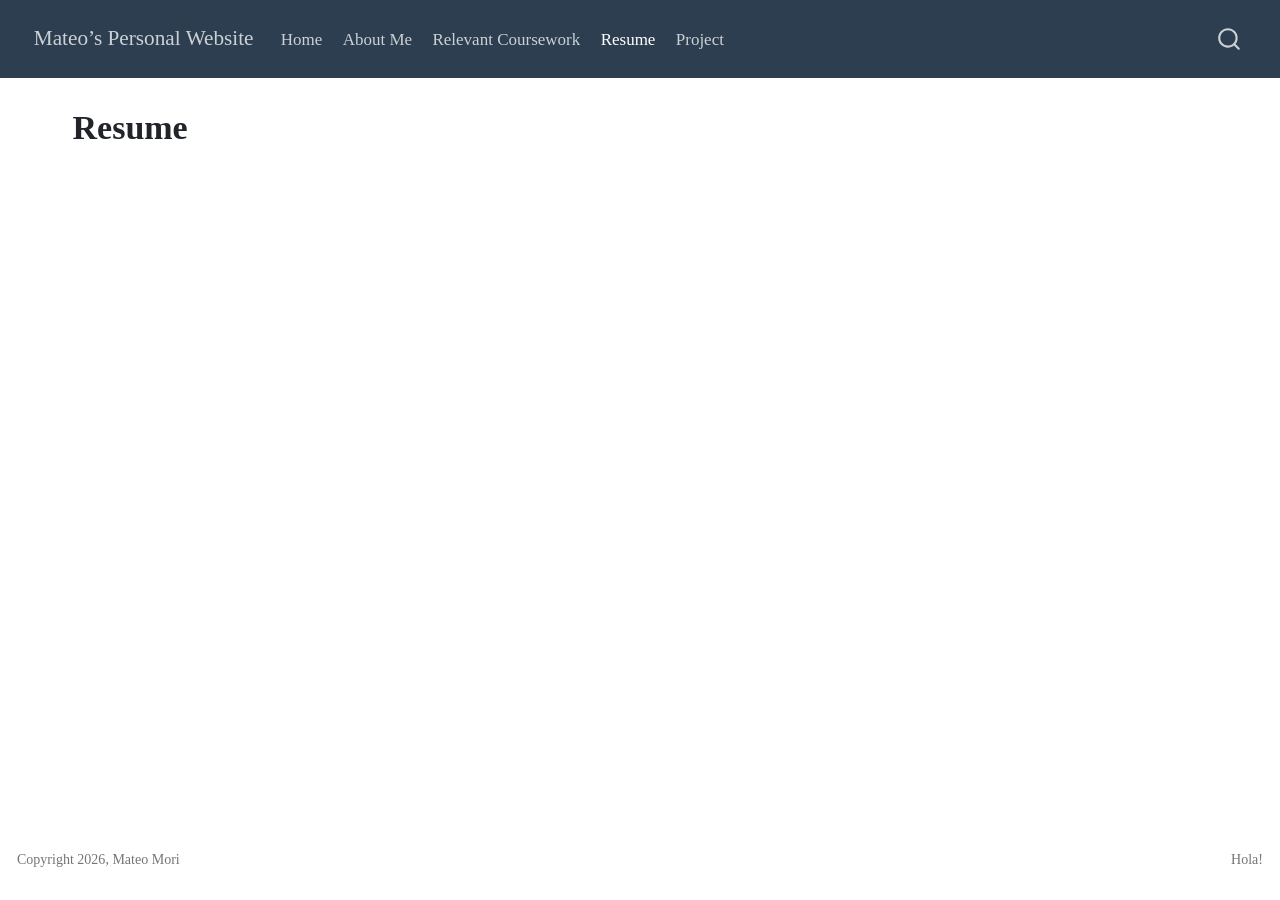
<file: docs/resume.html>
<!DOCTYPE html>
<html xmlns="http://www.w3.org/1999/xhtml" lang="en" xml:lang="en"><head>

<meta charset="utf-8">
<meta name="generator" content="quarto-1.8.25">

<meta name="viewport" content="width=device-width, initial-scale=1.0, user-scalable=yes">


<title>Resume – Mateo’s Personal Website</title>
<style>
code{white-space: pre-wrap;}
span.smallcaps{font-variant: small-caps;}
div.columns{display: flex; gap: min(4vw, 1.5em);}
div.column{flex: auto; overflow-x: auto;}
div.hanging-indent{margin-left: 1.5em; text-indent: -1.5em;}
ul.task-list{list-style: none;}
ul.task-list li input[type="checkbox"] {
  width: 0.8em;
  margin: 0 0.8em 0.2em -1em; /* quarto-specific, see https://github.com/quarto-dev/quarto-cli/issues/4556 */ 
  vertical-align: middle;
}
</style>


<script src="site_libs/quarto-nav/quarto-nav.js"></script>
<script src="site_libs/quarto-nav/headroom.min.js"></script>
<script src="site_libs/clipboard/clipboard.min.js"></script>
<script src="site_libs/quarto-search/autocomplete.umd.js"></script>
<script src="site_libs/quarto-search/fuse.min.js"></script>
<script src="site_libs/quarto-search/quarto-search.js"></script>
<meta name="quarto:offset" content="./">
<script src="site_libs/quarto-html/quarto.js" type="module"></script>
<script src="site_libs/quarto-html/tabsets/tabsets.js" type="module"></script>
<script src="site_libs/quarto-html/axe/axe-check.js" type="module"></script>
<script src="site_libs/quarto-html/popper.min.js"></script>
<script src="site_libs/quarto-html/tippy.umd.min.js"></script>
<script src="site_libs/quarto-html/anchor.min.js"></script>
<link href="site_libs/quarto-html/tippy.css" rel="stylesheet">
<link href="site_libs/quarto-html/quarto-syntax-highlighting-7b89279ff1a6dce999919e0e67d4d9ec.css" rel="stylesheet" id="quarto-text-highlighting-styles">
<script src="site_libs/bootstrap/bootstrap.min.js"></script>
<link href="site_libs/bootstrap/bootstrap-icons.css" rel="stylesheet">
<link href="site_libs/bootstrap/bootstrap-2e5754ae120d503d363c112a2d112bda.min.css" rel="stylesheet" append-hash="true" id="quarto-bootstrap" data-mode="light">
<script id="quarto-search-options" type="application/json">{
  "location": "navbar",
  "copy-button": false,
  "collapse-after": 3,
  "panel-placement": "end",
  "type": "overlay",
  "limit": 50,
  "keyboard-shortcut": [
    "f",
    "/",
    "s"
  ],
  "show-item-context": false,
  "language": {
    "search-no-results-text": "No results",
    "search-matching-documents-text": "matching documents",
    "search-copy-link-title": "Copy link to search",
    "search-hide-matches-text": "Hide additional matches",
    "search-more-match-text": "more match in this document",
    "search-more-matches-text": "more matches in this document",
    "search-clear-button-title": "Clear",
    "search-text-placeholder": "",
    "search-detached-cancel-button-title": "Cancel",
    "search-submit-button-title": "Submit",
    "search-label": "Search"
  }
}</script>


<link rel="stylesheet" href="styles.css">
</head>

<body class="nav-fixed quarto-light">

<div id="quarto-search-results"></div>
  <header id="quarto-header" class="headroom fixed-top">
    <nav class="navbar navbar-expand-lg " data-bs-theme="dark">
      <div class="navbar-container container-fluid">
      <div class="navbar-brand-container mx-auto">
    <a href="./index.html" class="navbar-brand navbar-brand-logo">
    </a>
    <a class="navbar-brand" href="./index.html">
    <span class="navbar-title">Mateo’s Personal Website</span>
    </a>
  </div>
            <div id="quarto-search" class="" title="Search"></div>
          <button class="navbar-toggler" type="button" data-bs-toggle="collapse" data-bs-target="#navbarCollapse" aria-controls="navbarCollapse" role="menu" aria-expanded="false" aria-label="Toggle navigation" onclick="if (window.quartoToggleHeadroom) { window.quartoToggleHeadroom(); }">
  <span class="navbar-toggler-icon"></span>
</button>
          <div class="collapse navbar-collapse" id="navbarCollapse">
            <ul class="navbar-nav navbar-nav-scroll me-auto">
  <li class="nav-item">
    <a class="nav-link" href="./index.html"> 
<span class="menu-text">Home</span></a>
  </li>  
  <li class="nav-item">
    <a class="nav-link" href="./about.html"> 
<span class="menu-text">About Me</span></a>
  </li>  
  <li class="nav-item">
    <a class="nav-link" href="./relevant_coursework.html"> 
<span class="menu-text">Relevant Coursework</span></a>
  </li>  
  <li class="nav-item">
    <a class="nav-link active" href="./resume.html" aria-current="page"> 
<span class="menu-text">Resume</span></a>
  </li>  
  <li class="nav-item">
    <a class="nav-link" href="./Project.html"> 
<span class="menu-text">Project</span></a>
  </li>  
</ul>
          </div> <!-- /navcollapse -->
            <div class="quarto-navbar-tools">
</div>
      </div> <!-- /container-fluid -->
    </nav>
</header>
<!-- content -->
<div id="quarto-content" class="quarto-container page-columns page-rows-contents page-layout-full page-navbar">
<!-- sidebar -->
<!-- margin-sidebar -->
    <div id="quarto-margin-sidebar" class="sidebar margin-sidebar zindex-bottom">
        
    </div>
<!-- main -->
<main class="content column-page" id="quarto-document-content">

<header id="title-block-header" class="quarto-title-block default">
<div class="quarto-title">
<h1 class="title">Resume</h1>
</div>



<div class="quarto-title-meta column-page">

    
  
    
  </div>
  


</header>





</main> <!-- /main -->
<script id="quarto-html-after-body" type="application/javascript">
  window.document.addEventListener("DOMContentLoaded", function (event) {
    const icon = "";
    const anchorJS = new window.AnchorJS();
    anchorJS.options = {
      placement: 'right',
      icon: icon
    };
    anchorJS.add('.anchored');
    const isCodeAnnotation = (el) => {
      for (const clz of el.classList) {
        if (clz.startsWith('code-annotation-')) {                     
          return true;
        }
      }
      return false;
    }
    const onCopySuccess = function(e) {
      // button target
      const button = e.trigger;
      // don't keep focus
      button.blur();
      // flash "checked"
      button.classList.add('code-copy-button-checked');
      var currentTitle = button.getAttribute("title");
      button.setAttribute("title", "Copied!");
      let tooltip;
      if (window.bootstrap) {
        button.setAttribute("data-bs-toggle", "tooltip");
        button.setAttribute("data-bs-placement", "left");
        button.setAttribute("data-bs-title", "Copied!");
        tooltip = new bootstrap.Tooltip(button, 
          { trigger: "manual", 
            customClass: "code-copy-button-tooltip",
            offset: [0, -8]});
        tooltip.show();    
      }
      setTimeout(function() {
        if (tooltip) {
          tooltip.hide();
          button.removeAttribute("data-bs-title");
          button.removeAttribute("data-bs-toggle");
          button.removeAttribute("data-bs-placement");
        }
        button.setAttribute("title", currentTitle);
        button.classList.remove('code-copy-button-checked');
      }, 1000);
      // clear code selection
      e.clearSelection();
    }
    const getTextToCopy = function(trigger) {
      const outerScaffold = trigger.parentElement.cloneNode(true);
      const codeEl = outerScaffold.querySelector('code');
      for (const childEl of codeEl.children) {
        if (isCodeAnnotation(childEl)) {
          childEl.remove();
        }
      }
      return codeEl.innerText;
    }
    const clipboard = new window.ClipboardJS('.code-copy-button:not([data-in-quarto-modal])', {
      text: getTextToCopy
    });
    clipboard.on('success', onCopySuccess);
    if (window.document.getElementById('quarto-embedded-source-code-modal')) {
      const clipboardModal = new window.ClipboardJS('.code-copy-button[data-in-quarto-modal]', {
        text: getTextToCopy,
        container: window.document.getElementById('quarto-embedded-source-code-modal')
      });
      clipboardModal.on('success', onCopySuccess);
    }
      var localhostRegex = new RegExp(/^(?:http|https):\/\/localhost\:?[0-9]*\//);
      var mailtoRegex = new RegExp(/^mailto:/);
        var filterRegex = new RegExp('/' + window.location.host + '/');
      var isInternal = (href) => {
          return filterRegex.test(href) || localhostRegex.test(href) || mailtoRegex.test(href);
      }
      // Inspect non-navigation links and adorn them if external
     var links = window.document.querySelectorAll('a[href]:not(.nav-link):not(.navbar-brand):not(.toc-action):not(.sidebar-link):not(.sidebar-item-toggle):not(.pagination-link):not(.no-external):not([aria-hidden]):not(.dropdown-item):not(.quarto-navigation-tool):not(.about-link)');
      for (var i=0; i<links.length; i++) {
        const link = links[i];
        if (!isInternal(link.href)) {
          // undo the damage that might have been done by quarto-nav.js in the case of
          // links that we want to consider external
          if (link.dataset.originalHref !== undefined) {
            link.href = link.dataset.originalHref;
          }
        }
      }
    function tippyHover(el, contentFn, onTriggerFn, onUntriggerFn) {
      const config = {
        allowHTML: true,
        maxWidth: 500,
        delay: 100,
        arrow: false,
        appendTo: function(el) {
            return el.parentElement;
        },
        interactive: true,
        interactiveBorder: 10,
        theme: 'quarto',
        placement: 'bottom-start',
      };
      if (contentFn) {
        config.content = contentFn;
      }
      if (onTriggerFn) {
        config.onTrigger = onTriggerFn;
      }
      if (onUntriggerFn) {
        config.onUntrigger = onUntriggerFn;
      }
      window.tippy(el, config); 
    }
    const noterefs = window.document.querySelectorAll('a[role="doc-noteref"]');
    for (var i=0; i<noterefs.length; i++) {
      const ref = noterefs[i];
      tippyHover(ref, function() {
        // use id or data attribute instead here
        let href = ref.getAttribute('data-footnote-href') || ref.getAttribute('href');
        try { href = new URL(href).hash; } catch {}
        const id = href.replace(/^#\/?/, "");
        const note = window.document.getElementById(id);
        if (note) {
          return note.innerHTML;
        } else {
          return "";
        }
      });
    }
    const xrefs = window.document.querySelectorAll('a.quarto-xref');
    const processXRef = (id, note) => {
      // Strip column container classes
      const stripColumnClz = (el) => {
        el.classList.remove("page-full", "page-columns");
        if (el.children) {
          for (const child of el.children) {
            stripColumnClz(child);
          }
        }
      }
      stripColumnClz(note)
      if (id === null || id.startsWith('sec-')) {
        // Special case sections, only their first couple elements
        const container = document.createElement("div");
        if (note.children && note.children.length > 2) {
          container.appendChild(note.children[0].cloneNode(true));
          for (let i = 1; i < note.children.length; i++) {
            const child = note.children[i];
            if (child.tagName === "P" && child.innerText === "") {
              continue;
            } else {
              container.appendChild(child.cloneNode(true));
              break;
            }
          }
          if (window.Quarto?.typesetMath) {
            window.Quarto.typesetMath(container);
          }
          return container.innerHTML
        } else {
          if (window.Quarto?.typesetMath) {
            window.Quarto.typesetMath(note);
          }
          return note.innerHTML;
        }
      } else {
        // Remove any anchor links if they are present
        const anchorLink = note.querySelector('a.anchorjs-link');
        if (anchorLink) {
          anchorLink.remove();
        }
        if (window.Quarto?.typesetMath) {
          window.Quarto.typesetMath(note);
        }
        if (note.classList.contains("callout")) {
          return note.outerHTML;
        } else {
          return note.innerHTML;
        }
      }
    }
    for (var i=0; i<xrefs.length; i++) {
      const xref = xrefs[i];
      tippyHover(xref, undefined, function(instance) {
        instance.disable();
        let url = xref.getAttribute('href');
        let hash = undefined; 
        if (url.startsWith('#')) {
          hash = url;
        } else {
          try { hash = new URL(url).hash; } catch {}
        }
        if (hash) {
          const id = hash.replace(/^#\/?/, "");
          const note = window.document.getElementById(id);
          if (note !== null) {
            try {
              const html = processXRef(id, note.cloneNode(true));
              instance.setContent(html);
            } finally {
              instance.enable();
              instance.show();
            }
          } else {
            // See if we can fetch this
            fetch(url.split('#')[0])
            .then(res => res.text())
            .then(html => {
              const parser = new DOMParser();
              const htmlDoc = parser.parseFromString(html, "text/html");
              const note = htmlDoc.getElementById(id);
              if (note !== null) {
                const html = processXRef(id, note);
                instance.setContent(html);
              } 
            }).finally(() => {
              instance.enable();
              instance.show();
            });
          }
        } else {
          // See if we can fetch a full url (with no hash to target)
          // This is a special case and we should probably do some content thinning / targeting
          fetch(url)
          .then(res => res.text())
          .then(html => {
            const parser = new DOMParser();
            const htmlDoc = parser.parseFromString(html, "text/html");
            const note = htmlDoc.querySelector('main.content');
            if (note !== null) {
              // This should only happen for chapter cross references
              // (since there is no id in the URL)
              // remove the first header
              if (note.children.length > 0 && note.children[0].tagName === "HEADER") {
                note.children[0].remove();
              }
              const html = processXRef(null, note);
              instance.setContent(html);
            } 
          }).finally(() => {
            instance.enable();
            instance.show();
          });
        }
      }, function(instance) {
      });
    }
        let selectedAnnoteEl;
        const selectorForAnnotation = ( cell, annotation) => {
          let cellAttr = 'data-code-cell="' + cell + '"';
          let lineAttr = 'data-code-annotation="' +  annotation + '"';
          const selector = 'span[' + cellAttr + '][' + lineAttr + ']';
          return selector;
        }
        const selectCodeLines = (annoteEl) => {
          const doc = window.document;
          const targetCell = annoteEl.getAttribute("data-target-cell");
          const targetAnnotation = annoteEl.getAttribute("data-target-annotation");
          const annoteSpan = window.document.querySelector(selectorForAnnotation(targetCell, targetAnnotation));
          const lines = annoteSpan.getAttribute("data-code-lines").split(",");
          const lineIds = lines.map((line) => {
            return targetCell + "-" + line;
          })
          let top = null;
          let height = null;
          let parent = null;
          if (lineIds.length > 0) {
              //compute the position of the single el (top and bottom and make a div)
              const el = window.document.getElementById(lineIds[0]);
              top = el.offsetTop;
              height = el.offsetHeight;
              parent = el.parentElement.parentElement;
            if (lineIds.length > 1) {
              const lastEl = window.document.getElementById(lineIds[lineIds.length - 1]);
              const bottom = lastEl.offsetTop + lastEl.offsetHeight;
              height = bottom - top;
            }
            if (top !== null && height !== null && parent !== null) {
              // cook up a div (if necessary) and position it 
              let div = window.document.getElementById("code-annotation-line-highlight");
              if (div === null) {
                div = window.document.createElement("div");
                div.setAttribute("id", "code-annotation-line-highlight");
                div.style.position = 'absolute';
                parent.appendChild(div);
              }
              div.style.top = top - 2 + "px";
              div.style.height = height + 4 + "px";
              div.style.left = 0;
              let gutterDiv = window.document.getElementById("code-annotation-line-highlight-gutter");
              if (gutterDiv === null) {
                gutterDiv = window.document.createElement("div");
                gutterDiv.setAttribute("id", "code-annotation-line-highlight-gutter");
                gutterDiv.style.position = 'absolute';
                const codeCell = window.document.getElementById(targetCell);
                const gutter = codeCell.querySelector('.code-annotation-gutter');
                gutter.appendChild(gutterDiv);
              }
              gutterDiv.style.top = top - 2 + "px";
              gutterDiv.style.height = height + 4 + "px";
            }
            selectedAnnoteEl = annoteEl;
          }
        };
        const unselectCodeLines = () => {
          const elementsIds = ["code-annotation-line-highlight", "code-annotation-line-highlight-gutter"];
          elementsIds.forEach((elId) => {
            const div = window.document.getElementById(elId);
            if (div) {
              div.remove();
            }
          });
          selectedAnnoteEl = undefined;
        };
          // Handle positioning of the toggle
      window.addEventListener(
        "resize",
        throttle(() => {
          elRect = undefined;
          if (selectedAnnoteEl) {
            selectCodeLines(selectedAnnoteEl);
          }
        }, 10)
      );
      function throttle(fn, ms) {
      let throttle = false;
      let timer;
        return (...args) => {
          if(!throttle) { // first call gets through
              fn.apply(this, args);
              throttle = true;
          } else { // all the others get throttled
              if(timer) clearTimeout(timer); // cancel #2
              timer = setTimeout(() => {
                fn.apply(this, args);
                timer = throttle = false;
              }, ms);
          }
        };
      }
        // Attach click handler to the DT
        const annoteDls = window.document.querySelectorAll('dt[data-target-cell]');
        for (const annoteDlNode of annoteDls) {
          annoteDlNode.addEventListener('click', (event) => {
            const clickedEl = event.target;
            if (clickedEl !== selectedAnnoteEl) {
              unselectCodeLines();
              const activeEl = window.document.querySelector('dt[data-target-cell].code-annotation-active');
              if (activeEl) {
                activeEl.classList.remove('code-annotation-active');
              }
              selectCodeLines(clickedEl);
              clickedEl.classList.add('code-annotation-active');
            } else {
              // Unselect the line
              unselectCodeLines();
              clickedEl.classList.remove('code-annotation-active');
            }
          });
        }
    const findCites = (el) => {
      const parentEl = el.parentElement;
      if (parentEl) {
        const cites = parentEl.dataset.cites;
        if (cites) {
          return {
            el,
            cites: cites.split(' ')
          };
        } else {
          return findCites(el.parentElement)
        }
      } else {
        return undefined;
      }
    };
    var bibliorefs = window.document.querySelectorAll('a[role="doc-biblioref"]');
    for (var i=0; i<bibliorefs.length; i++) {
      const ref = bibliorefs[i];
      const citeInfo = findCites(ref);
      if (citeInfo) {
        tippyHover(citeInfo.el, function() {
          var popup = window.document.createElement('div');
          citeInfo.cites.forEach(function(cite) {
            var citeDiv = window.document.createElement('div');
            citeDiv.classList.add('hanging-indent');
            citeDiv.classList.add('csl-entry');
            var biblioDiv = window.document.getElementById('ref-' + cite);
            if (biblioDiv) {
              citeDiv.innerHTML = biblioDiv.innerHTML;
            }
            popup.appendChild(citeDiv);
          });
          return popup.innerHTML;
        });
      }
    }
  });
  </script>
</div> <!-- /content -->
<footer class="footer">
  <div class="nav-footer">
    <div class="nav-footer-left">
<p>Copyright 2026, Mateo Mori</p>
</div>   
    <div class="nav-footer-center">
      &nbsp;
    </div>
    <div class="nav-footer-right">
<p>Hola!</p>
</div>
  </div>
</footer>




</body></html>
</file>
<file: _site/site_libs/quarto-html/tippy.css>
.tippy-box[data-animation=fade][data-state=hidden]{opacity:0}[data-tippy-root]{max-width:calc(100vw - 10px)}.tippy-box{position:relative;background-color:#333;color:#fff;border-radius:4px;font-size:14px;line-height:1.4;white-space:normal;outline:0;transition-property:transform,visibility,opacity}.tippy-box[data-placement^=top]>.tippy-arrow{bottom:0}.tippy-box[data-placement^=top]>.tippy-arrow:before{bottom:-7px;left:0;border-width:8px 8px 0;border-top-color:initial;transform-origin:center top}.tippy-box[data-placement^=bottom]>.tippy-arrow{top:0}.tippy-box[data-placement^=bottom]>.tippy-arrow:before{top:-7px;left:0;border-width:0 8px 8px;border-bottom-color:initial;transform-origin:center bottom}.tippy-box[data-placement^=left]>.tippy-arrow{right:0}.tippy-box[data-placement^=left]>.tippy-arrow:before{border-width:8px 0 8px 8px;border-left-color:initial;right:-7px;transform-origin:center left}.tippy-box[data-placement^=right]>.tippy-arrow{left:0}.tippy-box[data-placement^=right]>.tippy-arrow:before{left:-7px;border-width:8px 8px 8px 0;border-right-color:initial;transform-origin:center right}.tippy-box[data-inertia][data-state=visible]{transition-timing-function:cubic-bezier(.54,1.5,.38,1.11)}.tippy-arrow{width:16px;height:16px;color:#333}.tippy-arrow:before{content:"";position:absolute;border-color:transparent;border-style:solid}.tippy-content{position:relative;padding:5px 9px;z-index:1}
</file>
<file: _site/site_libs/quarto-html/quarto-syntax-highlighting-7b89279ff1a6dce999919e0e67d4d9ec.css>
/* quarto syntax highlight colors */
:root {
  --quarto-hl-ot-color: #003B4F;
  --quarto-hl-at-color: #657422;
  --quarto-hl-ss-color: #20794D;
  --quarto-hl-an-color: #5E5E5E;
  --quarto-hl-fu-color: #4758AB;
  --quarto-hl-st-color: #20794D;
  --quarto-hl-cf-color: #003B4F;
  --quarto-hl-op-color: #5E5E5E;
  --quarto-hl-er-color: #AD0000;
  --quarto-hl-bn-color: #AD0000;
  --quarto-hl-al-color: #AD0000;
  --quarto-hl-va-color: #111111;
  --quarto-hl-bu-color: inherit;
  --quarto-hl-ex-color: inherit;
  --quarto-hl-pp-color: #AD0000;
  --quarto-hl-in-color: #5E5E5E;
  --quarto-hl-vs-color: #20794D;
  --quarto-hl-wa-color: #5E5E5E;
  --quarto-hl-do-color: #5E5E5E;
  --quarto-hl-im-color: #00769E;
  --quarto-hl-ch-color: #20794D;
  --quarto-hl-dt-color: #AD0000;
  --quarto-hl-fl-color: #AD0000;
  --quarto-hl-co-color: #5E5E5E;
  --quarto-hl-cv-color: #5E5E5E;
  --quarto-hl-cn-color: #8f5902;
  --quarto-hl-sc-color: #5E5E5E;
  --quarto-hl-dv-color: #AD0000;
  --quarto-hl-kw-color: #003B4F;
}

/* other quarto variables */
:root {
  --quarto-font-monospace: SFMono-Regular, Menlo, Monaco, Consolas, "Liberation Mono", "Courier New", monospace;
}

/* syntax highlight based on Pandoc's rules */
pre > code.sourceCode > span {
  color: #003B4F;
}

code.sourceCode > span {
  color: #003B4F;
}

div.sourceCode,
div.sourceCode pre.sourceCode {
  color: #003B4F;
}

/* Normal */
code span {
  color: #003B4F;
}

/* Alert */
code span.al {
  color: #AD0000;
  font-style: inherit;
}

/* Annotation */
code span.an {
  color: #5E5E5E;
  font-style: inherit;
}

/* Attribute */
code span.at {
  color: #657422;
  font-style: inherit;
}

/* BaseN */
code span.bn {
  color: #AD0000;
  font-style: inherit;
}

/* BuiltIn */
code span.bu {
  font-style: inherit;
}

/* ControlFlow */
code span.cf {
  color: #003B4F;
  font-weight: bold;
  font-style: inherit;
}

/* Char */
code span.ch {
  color: #20794D;
  font-style: inherit;
}

/* Constant */
code span.cn {
  color: #8f5902;
  font-style: inherit;
}

/* Comment */
code span.co {
  color: #5E5E5E;
  font-style: inherit;
}

/* CommentVar */
code span.cv {
  color: #5E5E5E;
  font-style: italic;
}

/* Documentation */
code span.do {
  color: #5E5E5E;
  font-style: italic;
}

/* DataType */
code span.dt {
  color: #AD0000;
  font-style: inherit;
}

/* DecVal */
code span.dv {
  color: #AD0000;
  font-style: inherit;
}

/* Error */
code span.er {
  color: #AD0000;
  font-style: inherit;
}

/* Extension */
code span.ex {
  font-style: inherit;
}

/* Float */
code span.fl {
  color: #AD0000;
  font-style: inherit;
}

/* Function */
code span.fu {
  color: #4758AB;
  font-style: inherit;
}

/* Import */
code span.im {
  color: #00769E;
  font-style: inherit;
}

/* Information */
code span.in {
  color: #5E5E5E;
  font-style: inherit;
}

/* Keyword */
code span.kw {
  color: #003B4F;
  font-weight: bold;
  font-style: inherit;
}

/* Operator */
code span.op {
  color: #5E5E5E;
  font-style: inherit;
}

/* Other */
code span.ot {
  color: #003B4F;
  font-style: inherit;
}

/* Preprocessor */
code span.pp {
  color: #AD0000;
  font-style: inherit;
}

/* SpecialChar */
code span.sc {
  color: #5E5E5E;
  font-style: inherit;
}

/* SpecialString */
code span.ss {
  color: #20794D;
  font-style: inherit;
}

/* String */
code span.st {
  color: #20794D;
  font-style: inherit;
}

/* Variable */
code span.va {
  color: #111111;
  font-style: inherit;
}

/* VerbatimString */
code span.vs {
  color: #20794D;
  font-style: inherit;
}

/* Warning */
code span.wa {
  color: #5E5E5E;
  font-style: italic;
}

.prevent-inlining {
  content: "</";
}

/*# sourceMappingURL=3944bc705cfaf4c80e56f77c5205168a.css.map */
</file>
<file: _site/styles.css>
/* css styles */
</file>
<file: docs/site_libs/quarto-html/tippy.css>
.tippy-box[data-animation=fade][data-state=hidden]{opacity:0}[data-tippy-root]{max-width:calc(100vw - 10px)}.tippy-box{position:relative;background-color:#333;color:#fff;border-radius:4px;font-size:14px;line-height:1.4;white-space:normal;outline:0;transition-property:transform,visibility,opacity}.tippy-box[data-placement^=top]>.tippy-arrow{bottom:0}.tippy-box[data-placement^=top]>.tippy-arrow:before{bottom:-7px;left:0;border-width:8px 8px 0;border-top-color:initial;transform-origin:center top}.tippy-box[data-placement^=bottom]>.tippy-arrow{top:0}.tippy-box[data-placement^=bottom]>.tippy-arrow:before{top:-7px;left:0;border-width:0 8px 8px;border-bottom-color:initial;transform-origin:center bottom}.tippy-box[data-placement^=left]>.tippy-arrow{right:0}.tippy-box[data-placement^=left]>.tippy-arrow:before{border-width:8px 0 8px 8px;border-left-color:initial;right:-7px;transform-origin:center left}.tippy-box[data-placement^=right]>.tippy-arrow{left:0}.tippy-box[data-placement^=right]>.tippy-arrow:before{left:-7px;border-width:8px 8px 8px 0;border-right-color:initial;transform-origin:center right}.tippy-box[data-inertia][data-state=visible]{transition-timing-function:cubic-bezier(.54,1.5,.38,1.11)}.tippy-arrow{width:16px;height:16px;color:#333}.tippy-arrow:before{content:"";position:absolute;border-color:transparent;border-style:solid}.tippy-content{position:relative;padding:5px 9px;z-index:1}
</file>
<file: docs/site_libs/quarto-html/quarto-syntax-highlighting-7b89279ff1a6dce999919e0e67d4d9ec.css>
/* quarto syntax highlight colors */
:root {
  --quarto-hl-ot-color: #003B4F;
  --quarto-hl-at-color: #657422;
  --quarto-hl-ss-color: #20794D;
  --quarto-hl-an-color: #5E5E5E;
  --quarto-hl-fu-color: #4758AB;
  --quarto-hl-st-color: #20794D;
  --quarto-hl-cf-color: #003B4F;
  --quarto-hl-op-color: #5E5E5E;
  --quarto-hl-er-color: #AD0000;
  --quarto-hl-bn-color: #AD0000;
  --quarto-hl-al-color: #AD0000;
  --quarto-hl-va-color: #111111;
  --quarto-hl-bu-color: inherit;
  --quarto-hl-ex-color: inherit;
  --quarto-hl-pp-color: #AD0000;
  --quarto-hl-in-color: #5E5E5E;
  --quarto-hl-vs-color: #20794D;
  --quarto-hl-wa-color: #5E5E5E;
  --quarto-hl-do-color: #5E5E5E;
  --quarto-hl-im-color: #00769E;
  --quarto-hl-ch-color: #20794D;
  --quarto-hl-dt-color: #AD0000;
  --quarto-hl-fl-color: #AD0000;
  --quarto-hl-co-color: #5E5E5E;
  --quarto-hl-cv-color: #5E5E5E;
  --quarto-hl-cn-color: #8f5902;
  --quarto-hl-sc-color: #5E5E5E;
  --quarto-hl-dv-color: #AD0000;
  --quarto-hl-kw-color: #003B4F;
}

/* other quarto variables */
:root {
  --quarto-font-monospace: SFMono-Regular, Menlo, Monaco, Consolas, "Liberation Mono", "Courier New", monospace;
}

/* syntax highlight based on Pandoc's rules */
pre > code.sourceCode > span {
  color: #003B4F;
}

code.sourceCode > span {
  color: #003B4F;
}

div.sourceCode,
div.sourceCode pre.sourceCode {
  color: #003B4F;
}

/* Normal */
code span {
  color: #003B4F;
}

/* Alert */
code span.al {
  color: #AD0000;
  font-style: inherit;
}

/* Annotation */
code span.an {
  color: #5E5E5E;
  font-style: inherit;
}

/* Attribute */
code span.at {
  color: #657422;
  font-style: inherit;
}

/* BaseN */
code span.bn {
  color: #AD0000;
  font-style: inherit;
}

/* BuiltIn */
code span.bu {
  font-style: inherit;
}

/* ControlFlow */
code span.cf {
  color: #003B4F;
  font-weight: bold;
  font-style: inherit;
}

/* Char */
code span.ch {
  color: #20794D;
  font-style: inherit;
}

/* Constant */
code span.cn {
  color: #8f5902;
  font-style: inherit;
}

/* Comment */
code span.co {
  color: #5E5E5E;
  font-style: inherit;
}

/* CommentVar */
code span.cv {
  color: #5E5E5E;
  font-style: italic;
}

/* Documentation */
code span.do {
  color: #5E5E5E;
  font-style: italic;
}

/* DataType */
code span.dt {
  color: #AD0000;
  font-style: inherit;
}

/* DecVal */
code span.dv {
  color: #AD0000;
  font-style: inherit;
}

/* Error */
code span.er {
  color: #AD0000;
  font-style: inherit;
}

/* Extension */
code span.ex {
  font-style: inherit;
}

/* Float */
code span.fl {
  color: #AD0000;
  font-style: inherit;
}

/* Function */
code span.fu {
  color: #4758AB;
  font-style: inherit;
}

/* Import */
code span.im {
  color: #00769E;
  font-style: inherit;
}

/* Information */
code span.in {
  color: #5E5E5E;
  font-style: inherit;
}

/* Keyword */
code span.kw {
  color: #003B4F;
  font-weight: bold;
  font-style: inherit;
}

/* Operator */
code span.op {
  color: #5E5E5E;
  font-style: inherit;
}

/* Other */
code span.ot {
  color: #003B4F;
  font-style: inherit;
}

/* Preprocessor */
code span.pp {
  color: #AD0000;
  font-style: inherit;
}

/* SpecialChar */
code span.sc {
  color: #5E5E5E;
  font-style: inherit;
}

/* SpecialString */
code span.ss {
  color: #20794D;
  font-style: inherit;
}

/* String */
code span.st {
  color: #20794D;
  font-style: inherit;
}

/* Variable */
code span.va {
  color: #111111;
  font-style: inherit;
}

/* VerbatimString */
code span.vs {
  color: #20794D;
  font-style: inherit;
}

/* Warning */
code span.wa {
  color: #5E5E5E;
  font-style: italic;
}

.prevent-inlining {
  content: "</";
}

/*# sourceMappingURL=3944bc705cfaf4c80e56f77c5205168a.css.map */
</file>
<file: docs/styles.css>
/* css styles */
</file>
